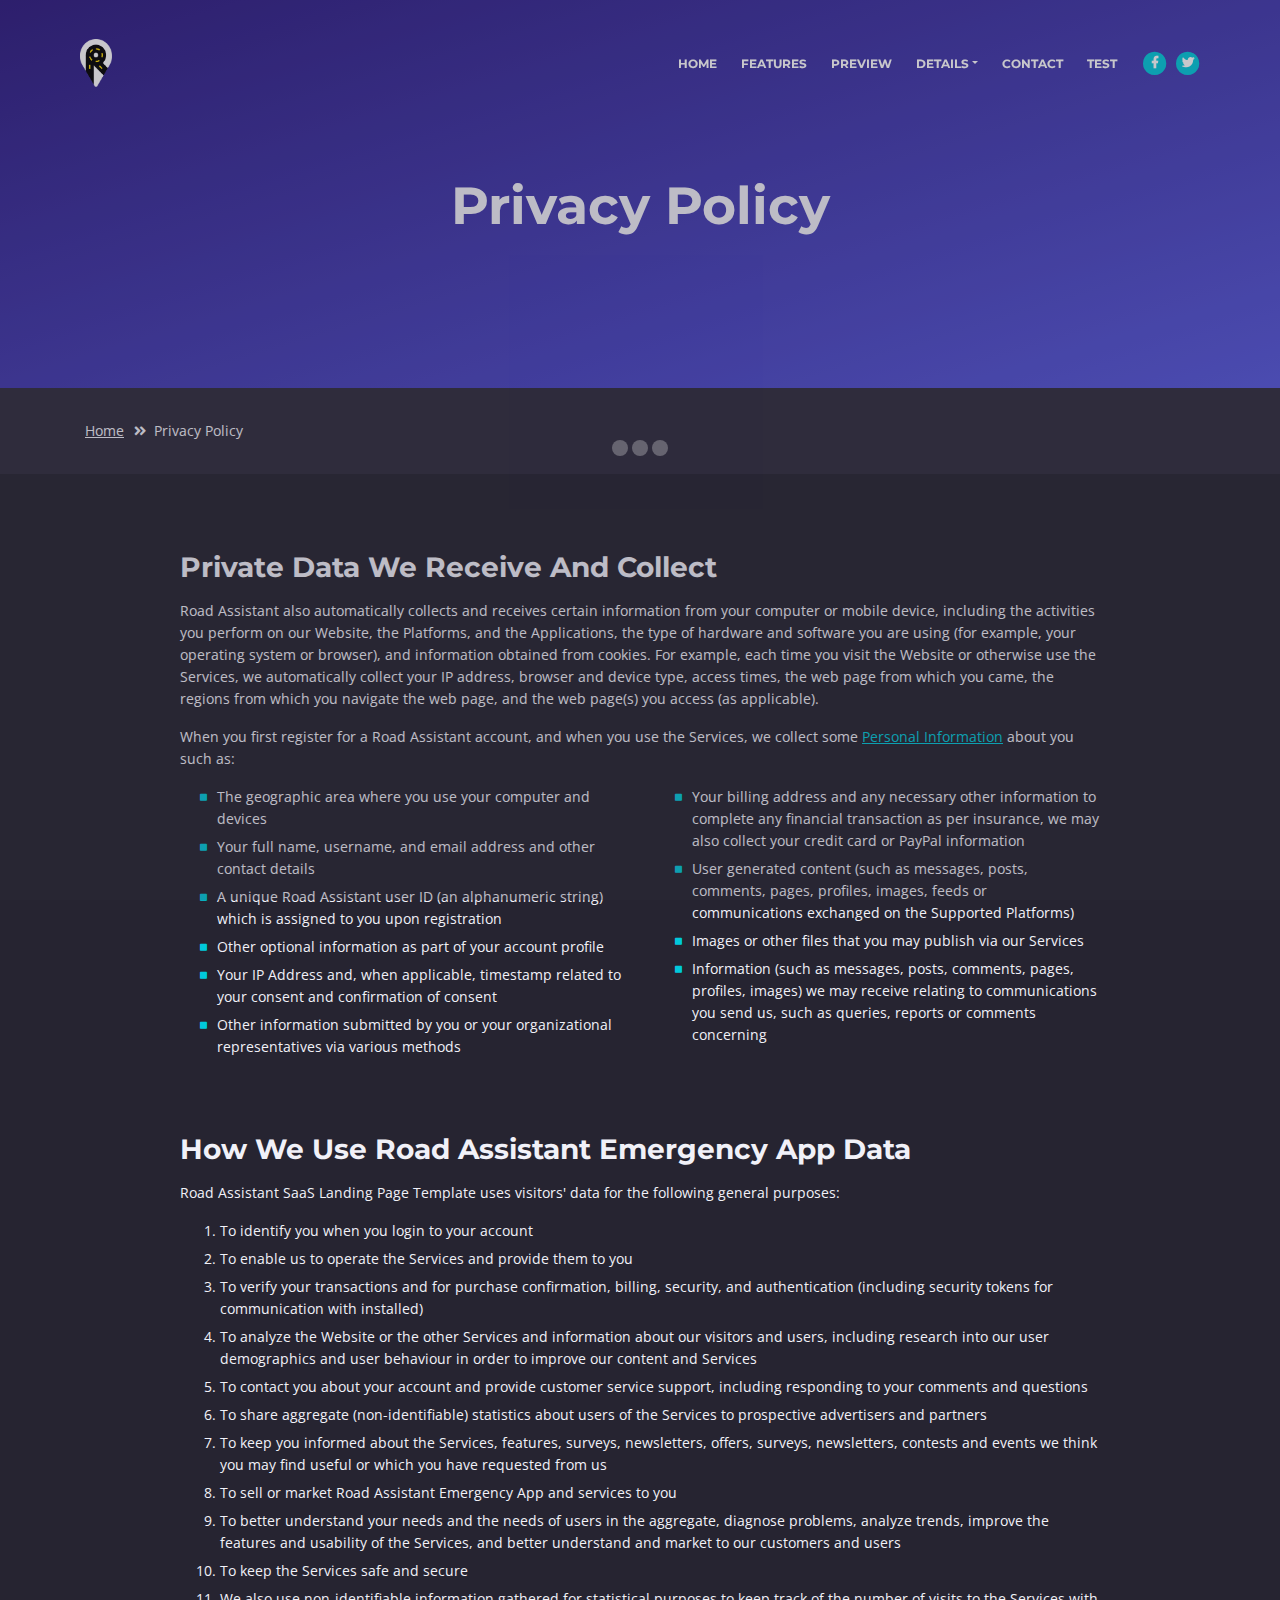
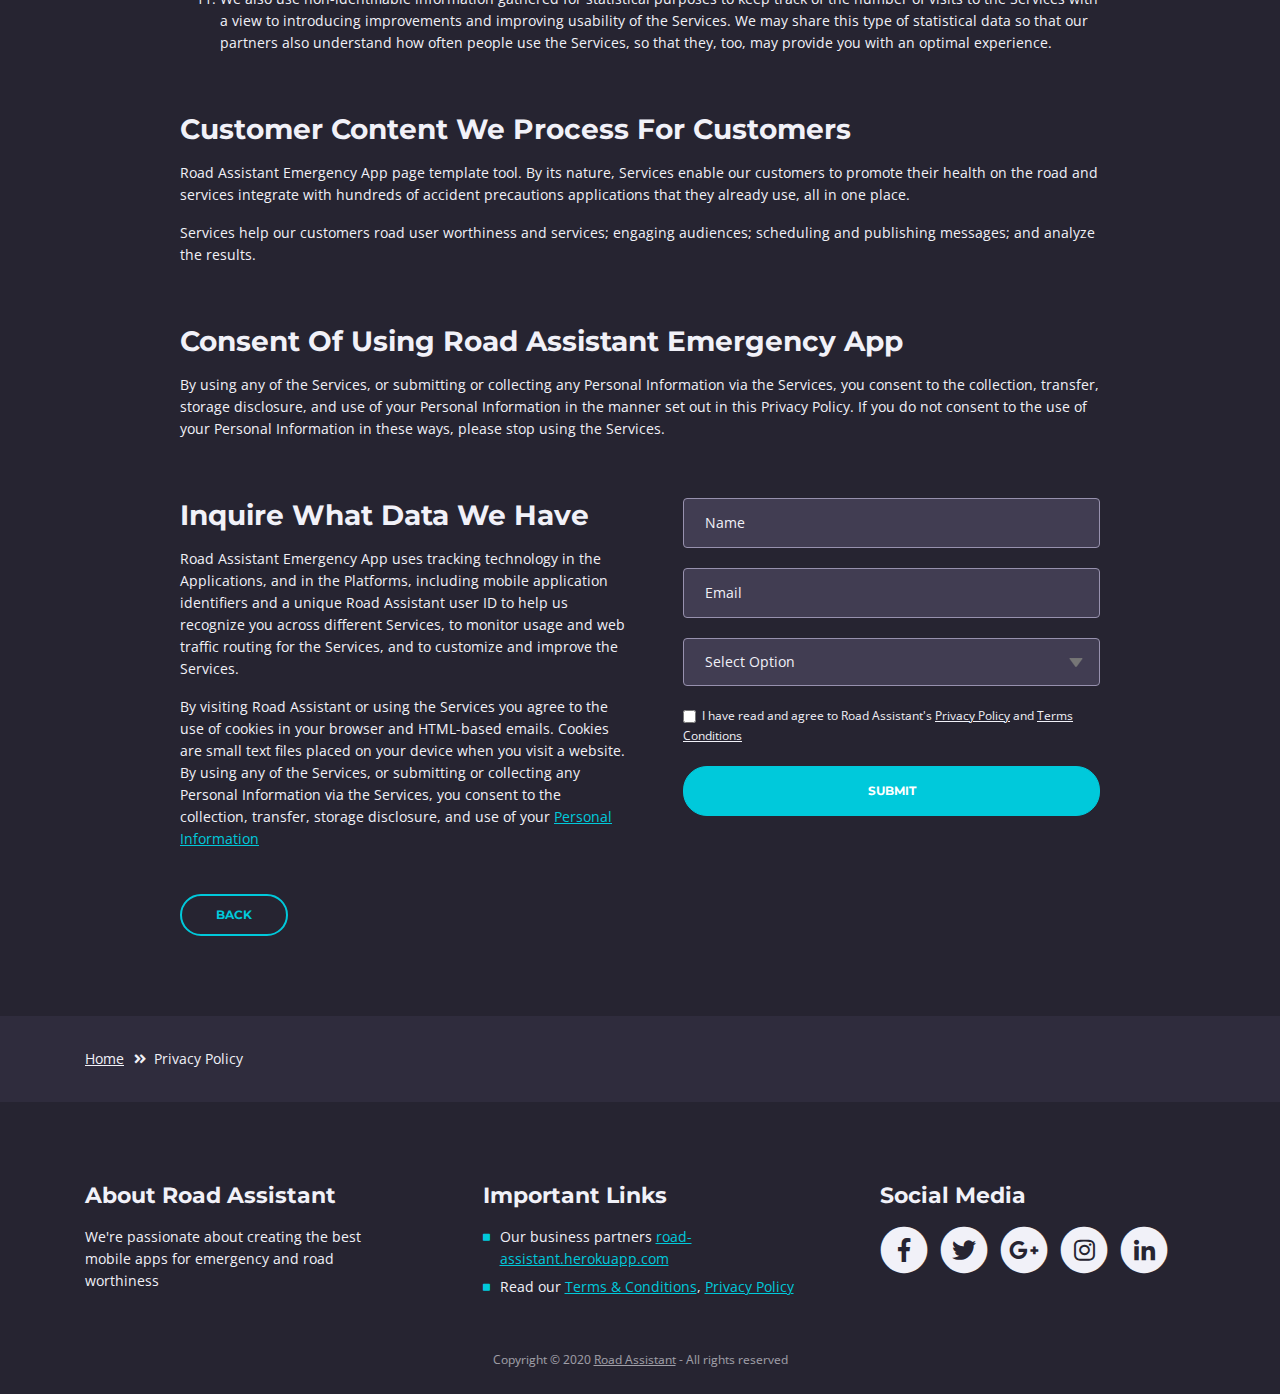
<file: privacy-policy.html>
<!DOCTYPE html>
<html lang="en">
<head>
    <meta charset="utf-8">
    <meta name="viewport" content="width=device-width, initial-scale=1, shrink-to-fit=no">
    
    <!-- SEO Meta Tags -->
    <meta name="description" content="Mobile app for emergency to help you">
    <meta name="author" content="solo">

    <!-- OG Meta Tags to improve the way the post looks when you share the page on LinkedIn, Facebook, Google+ -->
	<meta property="og:site_name" content="" /> <!-- website name -->
	<meta property="og:site" content="" /> <!-- website link -->
	<meta property="og:title" content=""/> <!-- title shown in the actual shared post -->
	<meta property="og:description" content="" /> <!-- description shown in the actual shared post -->
	<meta property="og:image" content="" /> <!-- image link, make sure it's jpg -->
	<meta property="og:url" content="" /> <!-- where do you want your post to link to -->
	<meta property="og:type" content="article" />

    <!-- Website Title -->
    <title>Privacy Policy - Road Assistant</title>
    
    <!-- Styles -->
    <link href="https://fonts.googleapis.com/css?family=Open+Sans:300,300i,400,400i,600,600i,700,700i" rel="stylesheet">
    <link href="https://fonts.googleapis.com/css?family=Montserrat:600,700" rel="stylesheet">
    <link href="css/bootstrap.css" rel="stylesheet">
    <link href="css/fontawesome-all.css" rel="stylesheet">
    <link href="css/swiper.css" rel="stylesheet">
	<link href="css/magnific-popup.css" rel="stylesheet">
    <link href="css/styles.css" rel="stylesheet">
	
	<!-- Favicon  -->
    <link rel="icon" href="images/logo.png">
</head>
<body data-spy="scroll" data-target=".fixed-top">
    
    <!-- Preloader -->
	<div class="spinner-wrapper">
        <div class="spinner">
            <div class="bounce1"></div>
            <div class="bounce2"></div>
            <div class="bounce3"></div>
        </div>
    </div>
    <!-- end of preloader -->
    

    <!-- Navigation -->
    <nav class="navbar navbar-expand-md navbar-dark navbar-custom fixed-top">
        <!-- Text Logo - Use this if you don't have a graphic logo -->
        <!-- <a class="navbar-brand logo-text page-scroll" href="index.html">Leno</a> -->

        <!-- Image Logo -->
        <a class="navbar-brand logo-image" href="index.html"><img src="images/logo2.png" alt="alternative"></a> 
        
        <!-- Mobile Menu Toggle Button -->
        <button class="navbar-toggler" type="button" data-toggle="collapse" data-target="#navbarsExampleDefault" aria-controls="navbarsExampleDefault" aria-expanded="false" aria-label="Toggle navigation">
            <span class="navbar-toggler-awesome fas fa-bars"></span>
            <span class="navbar-toggler-awesome fas fa-times"></span>
        </button>
        <!-- end of mobile menu toggle button -->

        <div class="collapse navbar-collapse" id="navbarsExampleDefault">
            <ul class="navbar-nav ml-auto">
                <li class="nav-item">
                    <a class="nav-link page-scroll" href="index.html#header">HOME <span class="sr-only">(current)</span></a>
                </li>
                <li class="nav-item">
                    <a class="nav-link page-scroll" href="index.html#features">FEATURES</a>
                </li>
                <li class="nav-item">
                    <a class="nav-link page-scroll" href="index.html#preview">PREVIEW</a>
                </li>

                <!-- Dropdown Menu -->          
                <li class="nav-item dropdown">
                    <a class="nav-link dropdown-toggle page-scroll" href="index.html#details" id="navbarDropdown" role="button" aria-haspopup="true" aria-expanded="false">DETAILS</a>
                    <div class="dropdown-menu" aria-labelledby="navbarDropdown">
                        <a class="dropdown-item" href="terms-conditions.html"><span class="item-text">TERMS CONDITIONS</span></a>
                        <div class="dropdown-items-divide-hr"></div>
                        <a class="dropdown-item" href="privacy-policy.html"><span class="item-text">PRIVACY POLICY</span></a>
                    </div>
                </li>
                <!-- end of dropdown menu -->

                <li class="nav-item">
                    <a class="nav-link page-scroll" href="index.html#contact">CONTACT</a>
                </li>
                
                <li class="nav-item">
                    <a class="nav-link page-scroll" href="test.html">TEST</a>
                </li>
            </ul>
            <span class="nav-item social-icons">
                <span class="fa-stack">
                    <a href="#your-link">
                        <i class="fas fa-circle fa-stack-2x"></i>
                        <i class="fab fa-facebook-f fa-stack-1x"></i>
                    </a>
                </span>
                <span class="fa-stack">
                    <a href="#your-link">
                        <i class="fas fa-circle fa-stack-2x"></i>
                        <i class="fab fa-twitter fa-stack-1x"></i>
                    </a>
                </span>
            </span>
        </div>
    </nav> <!-- end of navbar -->
    <!-- end of navigation -->


    <!-- Header -->
    <header id="header" class="ex-header">
        <div class="container">
            <div class="row">
                <div class="col-md-12">
                    <h1>Privacy Policy</h1>
                </div> <!-- end of col -->
            </div> <!-- end of row -->
        </div> <!-- end of container -->
    </header> <!-- end of ex-header -->
    <!-- end of header -->


    <!-- Breadcrumbs -->
    <div class="ex-basic-1">
        <div class="container">
            <div class="row">
                <div class="col-lg-12">
                    <div class="breadcrumbs">
                        <a href="index.html">Home</a><i class="fa fa-angle-double-right"></i><span>Privacy Policy</span>
                    </div> <!-- end of breadcrumbs -->
                </div> <!-- end of col -->
            </div> <!-- end of row -->
        </div> <!-- end of container -->
    </div> <!-- end of ex-basic-1 -->
    <!-- end of breadcrumbs -->


    <!-- Privacy Content -->
    <div class="ex-basic-2">
        <div class="container">
            <div class="row">
                <div class="col-lg-10 offset-lg-1">
                    <div class="text-container">
                        <h3>Private Data We Receive And Collect</h3>
                        <p>Road Assistant also automatically collects and receives certain information from your computer or mobile device, including the activities you perform on our Website, the Platforms, and the Applications, the type of hardware and software you are using (for example, your operating system or browser), and information obtained from cookies. For example, each time you visit the Website or otherwise use the Services, we automatically collect your IP address, browser and device type, access times, the web page from which you came, the regions from which you navigate the web page, and the web page(s) you access (as applicable).</p>
                        <p>When you first register for a Road Assistant account, and when you use the Services, we collect some <a class="turquoise" href="#your-link">Personal Information</a> about you such as:</p>
                        <div class="row">
                            <div class="col-md-6">
                                <ul class="list-unstyled li-space-lg indent">
                                    <li class="media">
                                        <i class="fas fa-square"></i>
                                        <div class="media-body">The geographic area where you use your computer and devices</div>
                                    </li>
                                    <li class="media">
                                        <i class="fas fa-square"></i>
                                        <div class="media-body">Your full name, username, and email address and other contact details</div>
                                    </li>
                                    <li class="media">
                                        <i class="fas fa-square"></i>
                                        <div class="media-body">A unique Road Assistant user ID (an alphanumeric string) which is assigned to you upon registration</div>
                                    </li>
                                    <li class="media">
                                        <i class="fas fa-square"></i>
                                        <div class="media-body">Other optional information as part of your account profile</div>
                                    </li>
                                    <li class="media">
                                        <i class="fas fa-square"></i>
                                        <div class="media-body">Your IP Address and, when applicable, timestamp related to your consent and confirmation of consent</div>
                                    </li>
                                    <li class="media">
                                        <i class="fas fa-square"></i>
                                        <div class="media-body">Other information submitted by you or your organizational representatives via various methods</div>
                                    </li>
                                </ul>
                            </div> <!-- end of col -->

                            <div class="col-md-6">
                                <ul class="list-unstyled li-space-lg indent">
                                    <li class="media">
                                        <i class="fas fa-square"></i>
                                        <div class="media-body">Your billing address and any necessary other information to complete any financial transaction as per insurance, we may also collect your credit card or PayPal information</div>
                                    </li>
                                    <li class="media">
                                        <i class="fas fa-square"></i>
                                        <div class="media-body">User generated content (such as messages, posts, comments, pages, profiles, images, feeds or communications exchanged on the Supported Platforms)</div>
                                    </li>
                                    <li class="media">
                                        <i class="fas fa-square"></i>
                                        <div class="media-body">Images or other files that you may publish via our Services</div>
                                    </li>
                                    <li class="media">
                                        <i class="fas fa-square"></i>
                                        <div class="media-body">Information (such as messages, posts, comments, pages, profiles, images) we may receive relating to communications you send us, such as queries, reports or comments  concerning</div>
                                    </li>
                                </ul>
                            </div> <!-- end of col -->
                        </div> <!-- end of row -->
                    </div> <!-- end of text-container-->
                    
                    <div class="text-container">
                        <h3>How We Use Road Assistant Emergency App Data</h3>
                        <p>Road Assistant SaaS Landing Page Template uses visitors' data for the following general purposes:</p>
                        <ol class="li-space-lg">
                            <li>To identify you when you login to your account</li>
                            <li>To enable us to operate the Services and provide them to you</li>
                            <li>To verify your transactions and for purchase confirmation, billing, security, and authentication (including security tokens for communication with installed)</li>
                            <li>To analyze the Website or the other Services and information about our visitors and users, including research into our user demographics and user behaviour in order to improve our content and Services</li>
                            <li>To contact you about your account and provide customer service support, including responding to your comments and questions</li>
                            <li>To share aggregate (non-identifiable) statistics about users of the Services to prospective advertisers and partners</li>
                            <li>To keep you informed about the Services, features, surveys, newsletters, offers, surveys, newsletters, contests and events we think you may find useful or which you have requested from us</li>
                            <li>To sell or market Road Assistant Emergency App and services to you</li>
                            <li>To better understand your needs and the needs of users in the aggregate, diagnose problems, analyze trends, improve the features and usability of the Services, and better understand and market to our customers and users</li>
                            <li>To keep the Services safe and secure</li>
                            <li>We also use non-identifiable information gathered for statistical purposes to keep track of the number of visits to the Services with a view to introducing improvements and improving usability of the Services. We may share this type of statistical data so that our partners also understand how often people use the Services, so that they, too, may provide you with an optimal experience.</li>
                        </ol>
                    </div> <!-- end of text-container -->

                    <div class="text-container">
                        <h3>Customer Content We Process For Customers</h3>
                        <p>Road Assistant Emergency App page template tool. By its nature, Services enable our customers to promote their health on the road and services integrate with hundreds of accident precautions applications that they already use, all in one place.</p>
                        <p>Services help our customers road user worthiness and services; engaging audiences; scheduling and publishing messages; and analyze the results.</p>
                    </div> <!-- end of text container -->

                    <div class="text-container">
                        <h3>Consent Of Using Road Assistant Emergency App</h3>
					    <p class="mb-5">By using any of the Services, or submitting or collecting any Personal Information via the Services, you consent to the collection, transfer, storage disclosure, and use of your Personal Information in the manner set out in this Privacy Policy. If you do not consent to the use of your Personal Information in these ways, please stop using the Services.</p>
                    </div> <!-- end of text-container -->
                                       
                    <div class="row">
                        <div class="col-md-6">
                            <div class="text-container last">
                                <h3>Inquire What Data We Have</h3>
                                <p>Road Assistant Emergency App uses tracking technology  in the Applications, and in the Platforms, including mobile application identifiers and a unique Road Assistant user ID to help us recognize you across different Services, to monitor usage and web traffic routing for the Services, and to customize and improve the Services.</p>
                                <p> By visiting Road Assistant or using the Services you agree to the use of cookies in your browser and HTML-based emails. Cookies are small text files placed on your device when you visit a website. By using any of the Services, or submitting or collecting any Personal Information via the Services, you consent to the collection, transfer, storage disclosure, and use of your <a class="turquoise" href="#your-link">Personal Information</a></p>
                            </div> <!-- end of text container -->
                        </div> <!-- end of col-->
                        <div class="col-md-6">

                            <!-- Privacy Form -->
                            <div class="form-container">
                                <form id="privacyForm" data-toggle="validator" data-focus="false">
                                    <div class="form-group">
                                        <input type="text" class="form-control-input" id="pname" required>
                                        <label class="label-control" for="pname">Name</label>
                                        <div class="help-block with-errors"></div>
                                    </div>
                                    <div class="form-group">
                                        <input type="email" class="form-control-input" id="pemail" required>
                                        <label class="label-control" for="pemail">Email</label>
                                        <div class="help-block with-errors"></div>
                                    </div>
                                    <div class="form-group">
                                        <select class="form-control-select" id="pselect" required>
                                            <option class="select-option" value="" disabled selected>Select Option</option>
                                            <option class="select-option" value="Delete data">Delete my data</option>
                                            <option class="select-option" value="Show me data">Show me my data</option>
                                        </select>
                                        <div class="help-block with-errors"></div>
                                    </div>
                                    <div class="form-group checkbox">
                                        <input type="checkbox" id="pterms" value="Agreed-to-Terms" required>I have read and agree to Road Assistant's <a href="privacy-policy.html">Privacy Policy</a> and <a href="terms-conditions.html">Terms Conditions</a>
                                        <div class="help-block with-errors"></div>
                                    </div>
                                    <div class="form-group">
                                        <button type="submit" class="form-control-submit-button">SUBMIT</button>
                                    </div>
                                    <div class="form-message">
                                        <div id="pmsgSubmit" class="h3 text-center hidden"></div>
                                    </div>
                                </form>
                            </div> <!-- end of form container -->
                            <!-- end of privacy form -->

                        </div> <!-- end of col--> 
                    </div> <!-- end of row -->
                    <a class="btn-outline-reg back" href="index.html">BACK</a>
                </div> <!-- end of col-->
            </div> <!-- end of row -->
        </div> <!-- end of container -->
    </div> <!-- end of ex-basic-2 -->
    <!-- end of privacy content -->


    <!-- Breadcrumbs -->
    <div class="ex-basic-1">
        <div class="container">
            <div class="row">
                <div class="col-lg-12">
                    <div class="breadcrumbs">
                        <a href="index.html">Home</a><i class="fa fa-angle-double-right"></i><span>Privacy Policy</span>
                    </div> <!-- end of breadcrumbs -->
                </div> <!-- end of col -->
            </div> <!-- end of row -->
        </div> <!-- end of container -->
    </div> <!-- end of ex-basic-1 -->
    <!-- end of breadcrumbs -->

    
    <!-- Footer -->
    <div class="footer">
        <div class="container">
            <div class="row">
                <div class="col-md-4">
                    <div class="footer-col">
                        <h4>About Road Assistant</h4>
                        <p>We're passionate about creating the best mobile apps for emergency and road worthiness</p>
                    </div>
                </div> <!-- end of col -->
                <div class="col-md-4">
                    <div class="footer-col middle">
                        <h4>Important Links</h4>
                        <ul class="list-unstyled li-space-lg">
                            <li class="media">
                                <i class="fas fa-square"></i>
                                <div class="media-body">Our business partners <a class="turquoise" href="#your-link">road-assistant.herokuapp.com</a></div>
                            </li>
                            <li class="media">
                                <i class="fas fa-square"></i>
                                <div class="media-body">Read our <a class="turquoise" href="terms-conditions.html">Terms & Conditions</a>, <a class="turquoise" href="privacy-policy.html">Privacy Policy</a></div>
                            </li>
                        </ul>
                    </div>
                </div> <!-- end of col -->
                <div class="col-md-4">
                    <div class="footer-col last">
                        <h4>Social Media</h4>
                        <span class="fa-stack">
                            <a href="#your-link">
                                <i class="fas fa-circle fa-stack-2x"></i>
                                <i class="fab fa-facebook-f fa-stack-1x"></i>
                            </a>
                        </span>
                        <span class="fa-stack">
                            <a href="#your-link">
                                <i class="fas fa-circle fa-stack-2x"></i>
                                <i class="fab fa-twitter fa-stack-1x"></i>
                            </a>
                        </span>
                        <span class="fa-stack">
                            <a href="#your-link">
                                <i class="fas fa-circle fa-stack-2x"></i>
                                <i class="fab fa-google-plus-g fa-stack-1x"></i>
                            </a>
                        </span>
                        <span class="fa-stack">
                            <a href="#your-link">
                                <i class="fas fa-circle fa-stack-2x"></i>
                                <i class="fab fa-instagram fa-stack-1x"></i>
                            </a>
                        </span>
                        <span class="fa-stack">
                            <a href="#your-link">
                                <i class="fas fa-circle fa-stack-2x"></i>
                                <i class="fab fa-linkedin-in fa-stack-1x"></i>
                            </a>
                        </span>
                    </div> 
                </div> <!-- end of col -->
            </div> <!-- end of row -->
        </div> <!-- end of container -->
    </div> <!-- end of footer -->  
    <!-- end of footer -->


    <!-- Copyright -->
    <div class="copyright">
        <div class="container">
            <div class="row">
                <div class="col-lg-12">
                    <p class="p-small">Copyright © 2020 <a href="https://inovatik.com">Road Assistant</a> - All rights reserved</p>
                </div> <!-- end of col -->
            </div> <!-- enf of row -->
        </div> <!-- end of container -->
    </div> <!-- end of copyright --> 
    <!-- end of copyright -->

	
    <!-- Scripts -->
    <script src="js/jquery.min.js"></script> <!-- jQuery for Bootstrap's JavaScript plugins -->
    <script src="js/popper.min.js"></script> <!-- Popper tooltip library for Bootstrap -->
    <script src="js/bootstrap.min.js"></script> <!-- Bootstrap framework -->
    <script src="js/jquery.easing.min.js"></script> <!-- jQuery Easing for smooth scrolling between anchors -->
    <script src="js/swiper.min.js"></script> <!-- Swiper for image and text sliders -->
    <script src="js/jquery.magnific-popup.js"></script> <!-- Magnific Popup for lightboxes -->
    <script src="js/morphext.min.js"></script> <!-- Morphtext rotating text in the header -->
    <script src="js/validator.min.js"></script> <!-- Validator.js - Bootstrap plugin that validates forms -->
    <script src="js/scripts.js"></script> <!-- Custom scripts -->
    
</body>
</html>
</file>
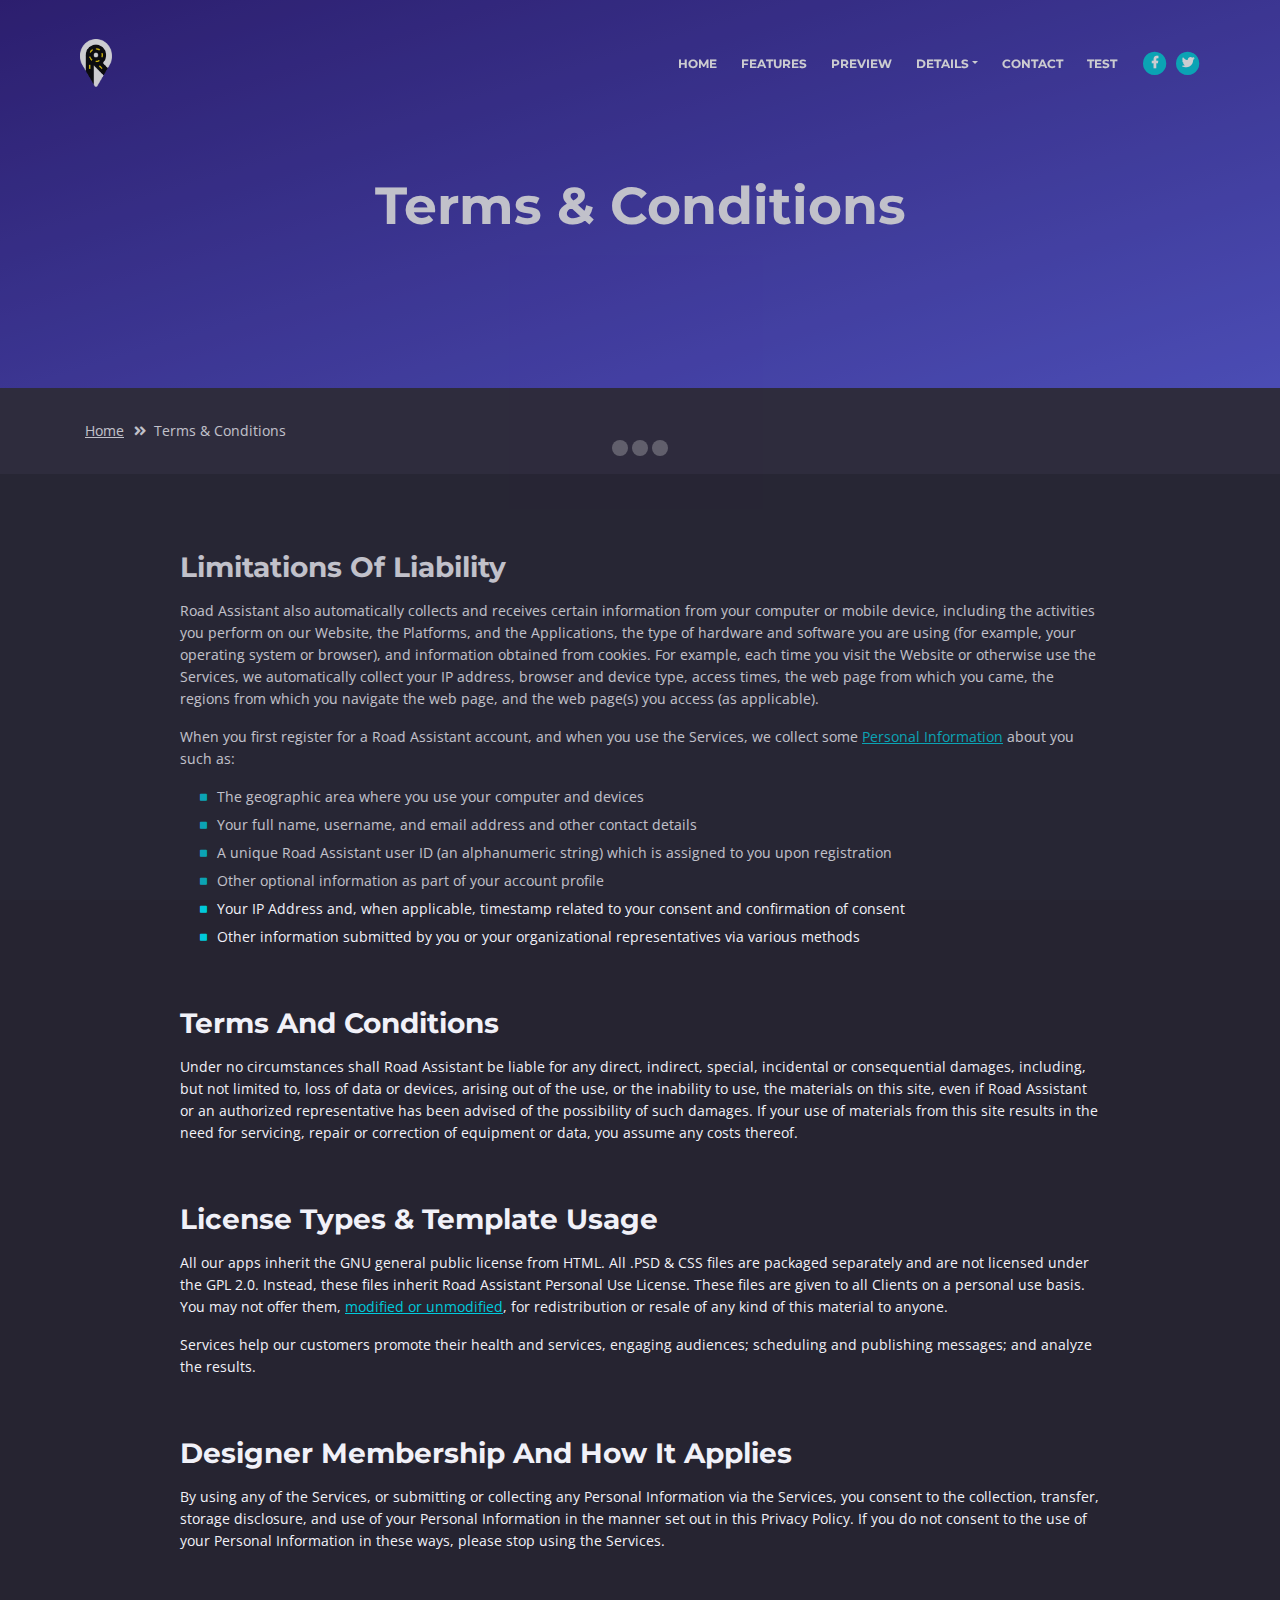
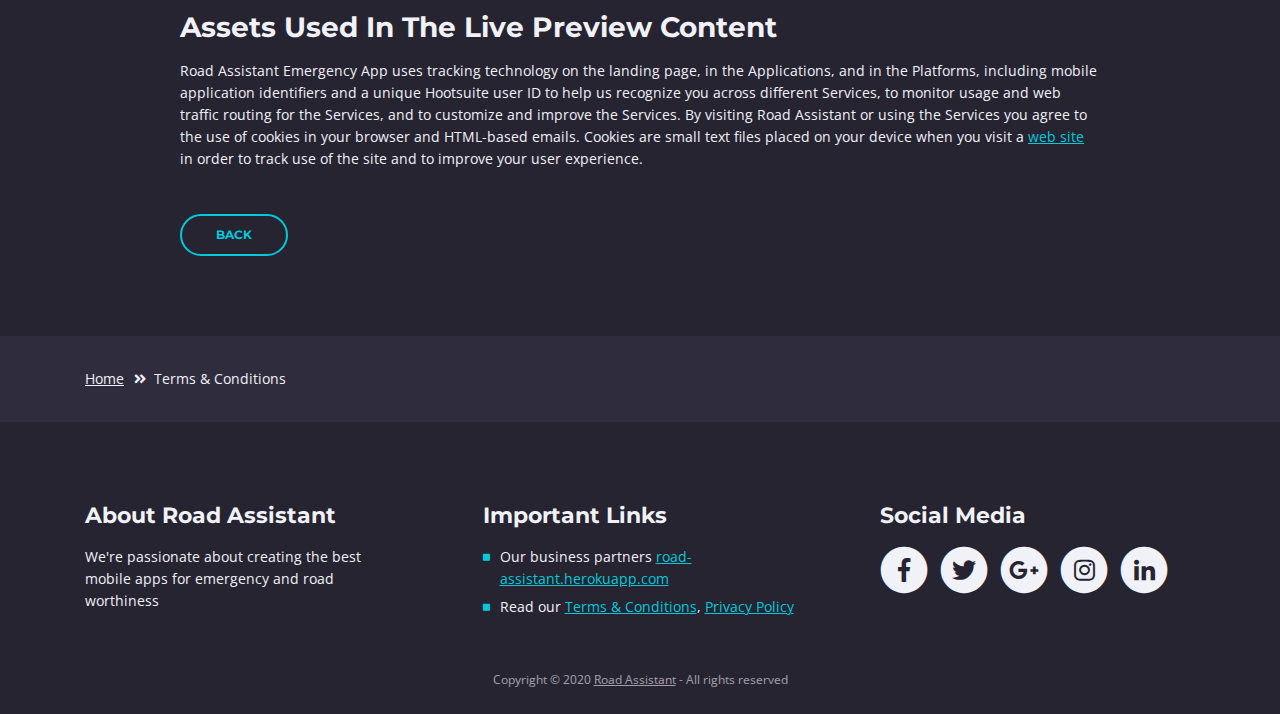
<file: terms-conditions.html>
<!DOCTYPE html>
<html lang="en">
<head>
    <meta charset="utf-8">
    <meta name="viewport" content="width=device-width, initial-scale=1, shrink-to-fit=no">
    
    <!-- SEO Meta Tags -->
    <meta name="description" content="Mobile app for emergency to help you">
    <meta name="author" content="solo">

    <!-- OG Meta Tags to improve the way the post looks when you share the page on LinkedIn, Facebook, Google+ -->
	<meta property="og:site_name" content="" /> <!-- website name -->
	<meta property="og:site" content="" /> <!-- website link -->
	<meta property="og:title" content=""/> <!-- title shown in the actual shared post -->
	<meta property="og:description" content="" /> <!-- description shown in the actual shared post -->
	<meta property="og:image" content="" /> <!-- image link, make sure it's jpg -->
	<meta property="og:url" content="" /> <!-- where do you want your post to link to -->
	<meta property="og:type" content="article" />

    <!-- Website Title -->
    <title>Terms Conditions - Road Assistant</title>
    
    <!-- Styles -->
    <link href="https://fonts.googleapis.com/css?family=Open+Sans:300,300i,400,400i,600,600i,700,700i" rel="stylesheet">
    <link href="https://fonts.googleapis.com/css?family=Montserrat:600,700" rel="stylesheet">
    <link href="css/bootstrap.css" rel="stylesheet">
    <link href="css/fontawesome-all.css" rel="stylesheet">
    <link href="css/swiper.css" rel="stylesheet">
	<link href="css/magnific-popup.css" rel="stylesheet">
    <link href="css/styles.css" rel="stylesheet">
	
	<!-- Favicon  -->
    <link rel="icon" href="images/logo.png">
</head>
<body data-spy="scroll" data-target=".fixed-top">
    
    <!-- Preloader -->
	<div class="spinner-wrapper">
        <div class="spinner">
            <div class="bounce1"></div>
            <div class="bounce2"></div>
            <div class="bounce3"></div>
        </div>
    </div>
    <!-- end of preloader -->
    

    <!-- Navigation -->
    <nav class="navbar navbar-expand-md navbar-dark navbar-custom fixed-top">
        <!-- Text Logo - Use this if you don't have a graphic logo -->
        <!-- <a class="navbar-brand logo-text page-scroll" href="index.html">Leno</a> -->

        <!-- Image Logo -->
        <a class="navbar-brand logo-image" href="index.html"><img src="images/logo2.png" alt="alternative"></a> 
        
        <!-- Mobile Menu Toggle Button -->
        <button class="navbar-toggler" type="button" data-toggle="collapse" data-target="#navbarsExampleDefault" aria-controls="navbarsExampleDefault" aria-expanded="false" aria-label="Toggle navigation">
            <span class="navbar-toggler-awesome fas fa-bars"></span>
            <span class="navbar-toggler-awesome fas fa-times"></span>
        </button>
        <!-- end of mobile menu toggle button -->

        <div class="collapse navbar-collapse" id="navbarsExampleDefault">
            <ul class="navbar-nav ml-auto">
                <li class="nav-item">
                    <a class="nav-link page-scroll" href="index.html#header">HOME <span class="sr-only">(current)</span></a>
                </li>
                <li class="nav-item">
                    <a class="nav-link page-scroll" href="index.html#features">FEATURES</a>
                </li>
                <li class="nav-item">
                    <a class="nav-link page-scroll" href="index.html#preview">PREVIEW</a>
                </li>

                <!-- Dropdown Menu -->          
                <li class="nav-item dropdown">
                    <a class="nav-link dropdown-toggle page-scroll" href="index.html#details" id="navbarDropdown" role="button" aria-haspopup="true" aria-expanded="false">DETAILS</a>
                    <div class="dropdown-menu" aria-labelledby="navbarDropdown">
                        <a class="dropdown-item" href="terms-conditions.html"><span class="item-text">TERMS CONDITIONS</span></a>
                        <div class="dropdown-items-divide-hr"></div>
                        <a class="dropdown-item" href="privacy-policy.html"><span class="item-text">PRIVACY POLICY</span></a>
                    </div>
                </li>
                <!-- end of dropdown menu -->

                <li class="nav-item">
                    <a class="nav-link page-scroll" href="index.html#contact">CONTACT</a>
                </li>
                
                <li class="nav-item">
                    <a class="nav-link page-scroll" href="test.html">TEST</a>
                </li>
            </ul>
            <span class="nav-item social-icons">
                <span class="fa-stack">
                    <a href="#your-link">
                        <i class="fas fa-circle fa-stack-2x"></i>
                        <i class="fab fa-facebook-f fa-stack-1x"></i>
                    </a>
                </span>
                <span class="fa-stack">
                    <a href="#your-link">
                        <i class="fas fa-circle fa-stack-2x"></i>
                        <i class="fab fa-twitter fa-stack-1x"></i>
                    </a>
                </span>
            </span>
        </div>
    </nav> <!-- end of navbar -->
    <!-- end of navigation -->


    <!-- Header -->
    <header id="header" class="ex-header">
        <div class="container">
            <div class="row">
                <div class="col-lg-12">
                    <h1>Terms & Conditions</h1>
                </div> <!-- end of col -->
            </div> <!-- end of row -->
        </div> <!-- end of container -->
    </header> <!-- end of ex-header -->
    <!-- end of header -->


    <!-- Breadcrumbs -->
    <div class="ex-basic-1">
        <div class="container">
            <div class="row">
                <div class="col-lg-12">
                    <div class="breadcrumbs">
                        <a href="index.html">Home</a><i class="fa fa-angle-double-right"></i><span>Terms & Conditions</span>
                    </div> <!-- end of breadcrumbs -->
                </div> <!-- end of col -->
            </div> <!-- end of row -->
        </div> <!-- end of container -->
    </div> <!-- end of ex-basic-1 -->
    <!-- end of breadcrumbs -->


    <!-- Terms Content -->
    <div class="ex-basic-2">
        <div class="container">
            <div class="row">
                <div class="col-lg-10 offset-lg-1">
                    <div class="text-container">
                        <h3>Limitations Of Liability</h3>
                        <p>Road Assistant also automatically collects and receives certain information from your computer or mobile device, including the activities you perform on our Website, the Platforms, and the Applications, the type of hardware and software you are using (for example, your operating system or browser), and information obtained from cookies. For example, each time you visit the Website or otherwise use the Services, we automatically collect your IP address, browser and device type, access times, the web page from which you came, the regions from which you navigate the web page, and the web page(s) you access (as applicable).</p>
                        <p>When you first register for a Road Assistant account, and when you use the Services, we collect some <a class="turquoise" href="#your-link">Personal Information</a> about you such as:</p>
                        <ul class="list-unstyled li-space-lg indent">
                            <li class="media">
                                <i class="fas fa-square"></i>
                                <div class="media-body">The geographic area where you use your computer and devices</div>
                            </li>
                            <li class="media">
                                <i class="fas fa-square"></i>
                                <div class="media-body">Your full name, username, and email address and other contact details</div>
                            </li>
                            <li class="media">
                                <i class="fas fa-square"></i>
                                <div class="media-body">A unique Road Assistant user ID (an alphanumeric string) which is assigned to you upon registration</div>
                            </li>
                            <li class="media">
                                <i class="fas fa-square"></i>
                                <div class="media-body">Other optional information as part of your account profile</div>
                            </li>
                            <li class="media">
                                <i class="fas fa-square"></i>
                                <div class="media-body">Your IP Address and, when applicable, timestamp related to your consent and confirmation of consent</div>
                            </li>
                            <li class="media">
                                <i class="fas fa-square"></i>
                                <div class="media-body">Other information submitted by you or your organizational representatives via various methods</div>
                            </li>
                        </ul>
                    </div> <!-- end of text-container -->
                    
                    <div class="text-container">
                        <h3>Terms And Conditions</h3>
                        <p>Under no circumstances shall Road Assistant be liable for any direct, indirect, special, incidental or consequential damages, including, but not limited to, loss of data or devices, arising out of the use, or the inability to use, the materials on this site, even if Road Assistant or an authorized representative has been advised of the possibility of such damages. If your use of materials from this site results in the need for servicing, repair or correction of equipment or data, you assume any costs thereof.</p>
                    </div> <!-- end of text-container -->

                    <div class="text-container">
                        <h3>License Types & Template Usage</h3>
                        <p>All our apps inherit the GNU general public license from HTML. All .PSD & CSS files are packaged separately and are not licensed under the GPL 2.0. Instead, these files inherit Road Assistant Personal Use License. These files are given to all Clients on a personal use basis. You may not offer them, <a class="turquoise" href="#your-link">modified or unmodified</a>, for redistribution or resale of any kind of this material to anyone.</p>
                        <p>Services help our customers promote their health and services, engaging audiences; scheduling and publishing messages; and analyze the results.</p>
                    </div> <!-- end of text-container -->

                    <div class="text-container">
                        <h3>Designer Membership And How It Applies</h3>
                        <p>By using any of the Services, or submitting or collecting any Personal Information via the Services, you consent to the collection, transfer, storage disclosure, and use of your Personal Information in the manner set out in this Privacy Policy. If you do not consent to the use of your Personal Information in these ways, please stop using the Services.</p>
                    </div> <!-- end of text-container -->
                    
                    <div class="text-container last">
                        <h3>Assets Used In The Live Preview Content</h3>
                        <p>Road Assistant Emergency App uses tracking technology on the landing page, in the Applications, and in the Platforms, including mobile application identifiers and a unique Hootsuite user ID to help us recognize you across different Services, to monitor usage and web traffic routing for the Services, and to customize and improve the Services. By visiting Road Assistant or using the Services you agree to the use of cookies in your browser and HTML-based emails. Cookies are small text files placed on your device when you visit a <a class="turquoise" href="#your-link">web site</a> in order to track use of the site and to improve your user experience.</p>
                        <a class="btn-outline-reg" href="index.html">BACK</a>
                    </div> <!-- end of text-container -->
                </div>
            </div> <!-- end of row -->
        </div> <!-- end of container -->
    </div> <!-- end of ex-basic -->
    <!-- end of terms content -->

    
    <!-- Breadcrumbs -->
    <div class="ex-basic-1">
        <div class="container">
            <div class="row">
                <div class="col-lg-12">
                    <div class="breadcrumbs">
                        <a href="index.html">Home</a><i class="fa fa-angle-double-right"></i><span>Terms & Conditions</span>
                    </div> <!-- end of breadcrumbs -->
                </div> <!-- end of col -->
            </div> <!-- end of row -->
        </div> <!-- end of container -->
    </div> <!-- end of ex-basic-1 -->
    <!-- end of breadcrumbs -->


    <!-- Footer -->
    <div class="footer">
        <div class="container">
            <div class="row">
                <div class="col-md-4">
                    <div class="footer-col">
                        <h4>About Road Assistant</h4>
                        <p>We're passionate about creating the best mobile apps for emergency and road worthiness</p>
                    </div>
                </div> <!-- end of col -->
                <div class="col-md-4">
                    <div class="footer-col middle">
                        <h4>Important Links</h4>
                        <ul class="list-unstyled li-space-lg">
                            <li class="media">
                                <i class="fas fa-square"></i>
                                <div class="media-body">Our business partners <a class="turquoise" href="#your-link">road-assistant.herokuapp.com</a></div>
                            </li>
                            <li class="media">
                                <i class="fas fa-square"></i>
                                <div class="media-body">Read our <a class="turquoise" href="terms-conditions.html">Terms & Conditions</a>, <a class="turquoise" href="privacy-policy.html">Privacy Policy</a></div>
                            </li>
                        </ul>
                    </div>
                </div> <!-- end of col -->
                <div class="col-md-4">
                    <div class="footer-col last">
                        <h4>Social Media</h4>
                        <span class="fa-stack">
                            <a href="#your-link">
                                <i class="fas fa-circle fa-stack-2x"></i>
                                <i class="fab fa-facebook-f fa-stack-1x"></i>
                            </a>
                        </span>
                        <span class="fa-stack">
                            <a href="#your-link">
                                <i class="fas fa-circle fa-stack-2x"></i>
                                <i class="fab fa-twitter fa-stack-1x"></i>
                            </a>
                        </span>
                        <span class="fa-stack">
                            <a href="#your-link">
                                <i class="fas fa-circle fa-stack-2x"></i>
                                <i class="fab fa-google-plus-g fa-stack-1x"></i>
                            </a>
                        </span>
                        <span class="fa-stack">
                            <a href="#your-link">
                                <i class="fas fa-circle fa-stack-2x"></i>
                                <i class="fab fa-instagram fa-stack-1x"></i>
                            </a>
                        </span>
                        <span class="fa-stack">
                            <a href="#your-link">
                                <i class="fas fa-circle fa-stack-2x"></i>
                                <i class="fab fa-linkedin-in fa-stack-1x"></i>
                            </a>
                        </span>
                    </div> 
                </div> <!-- end of col -->
            </div> <!-- end of row -->
        </div> <!-- end of container -->
    </div> <!-- end of footer -->  
    <!-- end of footer -->


    <!-- Copyright -->
    <div class="copyright">
        <div class="container">
            <div class="row">
                <div class="col-lg-12">
                    <p class="p-small">Copyright © 2020 <a href="https://inovatik.com">Road Assistant</a> - All rights reserved</p>
                </div> <!-- end of col -->
            </div> <!-- enf of row -->
        </div> <!-- end of container -->
    </div> <!-- end of copyright --> 
    <!-- end of copyright -->

	
    <!-- Scripts -->
    <script src="js/jquery.min.js"></script> <!-- jQuery for Bootstrap's JavaScript plugins -->
    <script src="js/popper.min.js"></script> <!-- Popper tooltip library for Bootstrap -->
    <script src="js/bootstrap.min.js"></script> <!-- Bootstrap framework -->
    <script src="js/jquery.easing.min.js"></script> <!-- jQuery Easing for smooth scrolling between anchors -->
    <script src="js/swiper.min.js"></script> <!-- Swiper for image and text sliders -->
    <script src="js/jquery.magnific-popup.js"></script> <!-- Magnific Popup for lightboxes -->
    <script src="js/morphext.min.js"></script> <!-- Morphtext rotating text in the header -->
    <script src="js/validator.min.js"></script> <!-- Validator.js - Bootstrap plugin that validates forms -->
    <script src="js/scripts.js"></script> <!-- Custom scripts -->
</body>
</html>
</file>
<file: css/styles.css>
/* Template: Leno - Mobile App HTML Landing Page Template
   Author: Inovatik
   Created: Mar 2019
   Description: Master CSS file
*/

/*****************************************
Table Of Contents:

01. General Styles
02. Preloader
03. Navigation
04. Header
05. Features
06. Video
07. Details 1
08. Details 2
09. Details Lightboxes
10. Screenshots
11. Download
12. Statistics
13. Contact
14. Footer
15. Copyright
16. Back To Top Button
17. Extra Pages
18. Media Queries
******************************************/

/*****************************************
Colors:

- Text, navbar links - white #f1f1f8
- Buttons, bullets, icons - turquoise #00c9db
- Navbar - navy #4633af
- Backgrounds - dark denim #262431
- Backgrounds - denim #2f2c3d
******************************************/


/******************************/
/*     01. General Styles     */
/******************************/
body,
html {
    width: 100%;
	height: 100%;
}

body, p {
	color: #f1f1f8; 
	font: 400 0.875rem/1.375rem "Open Sans", sans-serif;
}

.p-large {
	color: #f1f1f8;
	font: 400 1rem/1.5rem "Open Sans", sans-serif;
}

.p-small {
	color: #f1f1f8;
	font: 400 0.75rem/1.25rem "Open Sans", sans-serif;
}

.p-heading {
	margin-bottom: 3.75rem;
	text-align: center;
}

.li-space-lg li {
	margin-bottom: 0.375rem;
}

.indent {
	padding-left: 1.25rem;
}

h1 {
	color: #f1f1f8;
	font: 700 2.5rem/2.875rem "Montserrat", sans-serif;
}

h2 {
	color: #f1f1f8;
	font: 700 2.25rem/2.75rem "Montserrat", sans-serif;
}

h3 {
	color: #f1f1f8;
	font: 700 1.75rem/2.125rem "Montserrat", sans-serif;
}

h4 {
	color: #f1f1f8;
	font: 700 1.375rem/1.75rem "Montserrat", sans-serif;
}

h5 {
	color: #f1f1f8;
	font: 700 1.125rem/1.625rem "Montserrat", sans-serif;
}

h6 {
	color: #f1f1f8;
	font: 700 1rem/1.5rem "Montserrat", sans-serif;
}

a {
	color: #f1f1f8;
	text-decoration: underline;
}

a:hover {
	color: #f1f1f8;
	text-decoration: underline;
}

a.turquoise {
	color: #00c9db;
}

a.white {
	color: #fff;
}

.testimonial-text {
	font: italic 400 1rem/1.5rem "Open Sans", sans-serif;
}

.testimonial-author {
	font: 700 1rem/1.5rem "Montserrat", sans-serif;
}

.btn-solid-reg {
	display: inline-block;
	padding: 1.1875rem 2.125rem 1.1875rem 2.125rem;
	border: 0.125rem solid #00c9db;
	border-radius: 2rem;
	background-color: #00c9db;
	color: #fff;
	font: 700 0.75rem/0 "Montserrat", sans-serif;
	text-decoration: none;
	transition: all 0.2s ease;
}

.btn-solid-reg:hover {
	background-color: transparent;
	color: #00c9db;
	text-decoration: none;
}

.btn-solid-lg {
	display: inline-block;
	padding: 1.375rem 2.625rem 1.375rem 2.625rem;
	border: 0.125rem solid #00c9db;
	border-radius: 2rem;
	background-color: #00c9db;
	color: #fff;
	font: 700 0.75rem/0 "Montserrat", sans-serif;
	text-decoration: none;
	transition: all 0.2s ease;
}

.btn-solid-lg:hover {
	background-color: transparent;
	color: #00c9db;
	text-decoration: none;
}

.btn-solid-lg .fab {
	margin-right: 0.5rem;
	font-size: 1.25rem;
	line-height: 0;
	vertical-align: top;
}

.btn-solid-lg .fab.fa-google-play {
	font-size: 1rem;
}

.btn-outline-reg {
	display: inline-block;
	padding: 1.1875rem 2.125rem 1.1875rem 2.125rem;
	border: 0.125rem solid #00c9db;
	border-radius: 2rem;
	background-color: transparent;
	color: #00c9db;
	font: 700 0.75rem/0 "Montserrat", sans-serif;
	text-decoration: none;
	transition: all 0.2s ease;
}

.btn-outline-reg:hover {
	background-color: #00c9db;
	color: #fff;
	text-decoration: none;
}

.btn-outline-lg {
	display: inline-block;
	padding: 1.375rem 2.625rem 1.375rem 2.625rem;
	border: 0.125rem solid #00c9db;
	border-radius: 2rem;
	background-color: transparent;
	color: #00c9db;
	font: 700 0.75rem/0 "Montserrat", sans-serif;
	text-decoration: none;
	transition: all 0.2s ease;
}

.btn-outline-lg:hover {
	background-color: #00c9db;
	color: #fff;
	text-decoration: none;
}

.btn-outline-sm {
	display: inline-block;
	padding: 1rem 1.625rem 0.875rem 1.625rem;
	border: 0.125rem solid #00c9db;
	border-radius: 2rem;
	background-color: transparent;
	color: #00c9db;
	font: 700 0.625rem/0 "Montserrat", sans-serif;
	text-decoration: none;
	transition: all 0.2s ease;
}

.btn-outline-sm:hover {
	background-color: #00c9db;
	color: #fff;
	text-decoration: none;
}

.form-group {
	position: relative;
	margin-bottom: 1.25rem;
}

.form-group.has-error.has-danger {
	margin-bottom: 0.625rem;
}

.form-group.has-error.has-danger .help-block.with-errors ul {
	margin-top: 0.375rem;
}

.label-control {
	position: absolute;
	top: 0.87rem;
	left: 1.375rem;
	color: #f1f1f8;
	opacity: 1;
	font: 400 0.875rem/1.375rem "Open Sans", sans-serif;
	cursor: text;
	transition: all 0.2s ease;
}

/* IE10+ hack to solve lower label text position compared to the rest of the browsers */
@media screen and (-ms-high-contrast: active), screen and (-ms-high-contrast: none) {  
	.label-control {
		top: 0.9375rem;
	}
}

.form-control-input:focus + .label-control,
.form-control-input.notEmpty + .label-control,
.form-control-textarea:focus + .label-control,
.form-control-textarea.notEmpty + .label-control {
	top: 0.125rem;
	opacity: 1;
	font-size: 0.75rem;
	font-weight: 700;
}

.form-control-input,
.form-control-select {
	display: block; /* needed for proper display of the label in Firefox, IE, Edge */
	width: 100%;
	padding-top: 1.0625rem;
	padding-bottom: 0.0625rem;
	padding-left: 1.3125rem;
	border: 1px solid #9791ae;
	border-radius: 0.25rem;
	background-color: #413d52;
	color: #f1f1f8;
	font: 400 0.875rem/1.875rem "Open Sans", sans-serif;
	transition: all 0.2s ease;
	-webkit-appearance: none; /* removes inner shadow on form inputs on ios safari */
}

.form-control-select {
	padding-top: 0.5rem;
	padding-bottom: 0.5rem;
	height: 3rem;
}

/* IE10+ hack to solve lower label text position compared to the rest of the browsers */
@media screen and (-ms-high-contrast: active), screen and (-ms-high-contrast: none) {  
	.form-control-input {
		padding-top: 1.25rem;
		padding-bottom: 0.75rem;
		line-height: 1.75rem;
	}

	.form-control-select {
		padding-top: 0.875rem;
		padding-bottom: 0.75rem;
		height: 3.125rem;
		line-height: 2.125rem;
	}
}

select {
    /* you should keep these first rules in place to maintain cross-browser behavior */
    -webkit-appearance: none;
	-moz-appearance: none;
	-ms-appearance: none;
    -o-appearance: none;
    appearance: none;
    background-image: url('../images/down-arrow.png');
    background-position: 96% 50%;
    background-repeat: no-repeat;
    outline: none;
}

select::-ms-expand {
    display: none; /* removes the ugly default down arrow on select form field in IE11 */
}

.form-control-textarea {
	display: block; /* used to eliminate a bottom gap difference between Chrome and IE/FF */
	width: 100%;
	height: 8rem; /* used instead of html rows to normalize height between Chrome and IE/FF */
	padding-top: 1.25rem;
	padding-left: 1.3125rem;
	border: 1px solid #9791ae;
	border-radius: 0.25rem;
	background-color: #413d52;
	color: #f1f1f8;
	font: 400 0.875rem/1.75rem "Open Sans", sans-serif;
	transition: all 0.2s ease;
}

.form-control-input:focus,
.form-control-select:focus,
.form-control-textarea:focus {
	border: 1px solid #f1f1f8;
	outline: none; /* Removes blue border on focus */
}

.form-control-input:hover,
.form-control-select:hover,
.form-control-textarea:hover {
	border: 1px solid #f1f1f8;
}

.checkbox {
	font: 400 0.75rem/1.25rem "Open Sans", sans-serif;
}

input[type='checkbox'] {
	vertical-align: -15%;
	margin-right: 0.375rem;
}

/* IE10+ hack to raise checkbox field position compared to the rest of the browsers */
@media screen and (-ms-high-contrast: active), screen and (-ms-high-contrast: none) {  
	input[type='checkbox'] {
		vertical-align: -9%;
	}
}

.form-control-submit-button {
	display: inline-block;
	width: 100%;
	height: 3.125rem;
	border: 1px solid #00c9db;
	border-radius: 1.5rem;
	background-color: #00c9db;
	color: #fff;
	font: 700 0.75rem/1.75rem "Montserrat", sans-serif;
	cursor: pointer;
	transition: all 0.2s ease;
}

.form-control-submit-button:hover {
	background-color: transparent;
	color: #00c9db;
}

/* Form Success And Error Message Formatting */
#cmsgSubmit.h3.text-center.tada.animated,
#pmsgSubmit.h3.text-center.tada.animated,
#cmsgSubmit.h3.text-center,
#pmsgSubmit.h3.text-center {
	display: block;
	margin-bottom: 0;
	color: #f1f1f8;
	font: 400 1.125rem/1rem "Open Sans", sans-serif;
}

.help-block.with-errors .list-unstyled {
	color: #f1f1f8;
	font-size: 0.75rem;
	line-height: 1.125rem;
	text-align: left;
}

.help-block.with-errors ul {
	margin-bottom: 0;
}
/* end of form success and error message formatting */

/* Form Success And Error Message Animation - Animate.css */
@-webkit-keyframes tada {
	from {
		-webkit-transform: scale3d(1, 1, 1);
		-ms-transform: scale3d(1, 1, 1);
		transform: scale3d(1, 1, 1);
	}
	10%, 20% {
		-webkit-transform: scale3d(.9, .9, .9) rotate3d(0, 0, 1, -3deg);
		-ms-transform: scale3d(.9, .9, .9) rotate3d(0, 0, 1, -3deg);
		transform: scale3d(.9, .9, .9) rotate3d(0, 0, 1, -3deg);
	}
	30%, 50%, 70%, 90% {
		-webkit-transform: scale3d(1.1, 1.1, 1.1) rotate3d(0, 0, 1, 3deg);
		-ms-transform: scale3d(1.1, 1.1, 1.1) rotate3d(0, 0, 1, 3deg);
		transform: scale3d(1.1, 1.1, 1.1) rotate3d(0, 0, 1, 3deg);
	}
	40%, 60%, 80% {
		-webkit-transform: scale3d(1.1, 1.1, 1.1) rotate3d(0, 0, 1, -3deg);
		-ms-transform: scale3d(1.1, 1.1, 1.1) rotate3d(0, 0, 1, -3deg);
		transform: scale3d(1.1, 1.1, 1.1) rotate3d(0, 0, 1, -3deg);
	}
	to {
		-webkit-transform: scale3d(1, 1, 1);
		-ms-transform: scale3d(1, 1, 1);
		transform: scale3d(1, 1, 1);
	}
}

@keyframes tada {
	from {
		-webkit-transform: scale3d(1, 1, 1);
		-ms-transform: scale3d(1, 1, 1);
		transform: scale3d(1, 1, 1);
	}
	10%, 20% {
		-webkit-transform: scale3d(.9, .9, .9) rotate3d(0, 0, 1, -3deg);
		-ms-transform: scale3d(.9, .9, .9) rotate3d(0, 0, 1, -3deg);
		transform: scale3d(.9, .9, .9) rotate3d(0, 0, 1, -3deg);
	}
	30%, 50%, 70%, 90% {
		-webkit-transform: scale3d(1.1, 1.1, 1.1) rotate3d(0, 0, 1, 3deg);
		-ms-transform: scale3d(1.1, 1.1, 1.1) rotate3d(0, 0, 1, 3deg);
		transform: scale3d(1.1, 1.1, 1.1) rotate3d(0, 0, 1, 3deg);
	}
	40%, 60%, 80% {
		-webkit-transform: scale3d(1.1, 1.1, 1.1) rotate3d(0, 0, 1, -3deg);
		-ms-transform: scale3d(1.1, 1.1, 1.1) rotate3d(0, 0, 1, -3deg);
		transform: scale3d(1.1, 1.1, 1.1) rotate3d(0, 0, 1, -3deg);
	}
	to {
		-webkit-transform: scale3d(1, 1, 1);
		-ms-transform: scale3d(1, 1, 1);
		transform: scale3d(1, 1, 1);
	}
}

.tada {
	-webkit-animation-name: tada;
	animation-name: tada;
}

.animated {
	-webkit-animation-duration: 1s;
	animation-duration: 1s;
	-webkit-animation-fill-mode: both;
	animation-fill-mode: both;
}
/* end of form success and error message animation - Animate.css */

/* Fade-move Animation For Lightbox - Magnific Popup */
/* at start */
.my-mfp-slide-bottom .zoom-anim-dialog {
	opacity: 0;
	transition: all 0.2s ease-out;
	-webkit-transform: translateY(-1.25rem) perspective(37.5rem) rotateX(10deg);
	-ms-transform: translateY(-1.25rem) perspective(37.5rem) rotateX(10deg);
	transform: translateY(-1.25rem) perspective(37.5rem) rotateX(10deg);
}

/* animate in */
.my-mfp-slide-bottom.mfp-ready .zoom-anim-dialog {
	opacity: 1;
	-webkit-transform: translateY(0) perspective(37.5rem) rotateX(0); 
	-ms-transform: translateY(0) perspective(37.5rem) rotateX(0); 
	transform: translateY(0) perspective(37.5rem) rotateX(0); 
}

/* animate out */
.my-mfp-slide-bottom.mfp-removing .zoom-anim-dialog {
	opacity: 0;
	-webkit-transform: translateY(-0.625rem) perspective(37.5rem) rotateX(10deg); 
	-ms-transform: translateY(-0.625rem) perspective(37.5rem) rotateX(10deg); 
	transform: translateY(-0.625rem) perspective(37.5rem) rotateX(10deg); 
}

/* dark overlay, start state */
.my-mfp-slide-bottom.mfp-bg {
	opacity: 0;
	transition: opacity 0.2s ease-out;
}

/* animate in */
.my-mfp-slide-bottom.mfp-ready.mfp-bg {
	opacity: 0.8;
}
/* animate out */
.my-mfp-slide-bottom.mfp-removing.mfp-bg {
	opacity: 0;
}
/* end of fade-move animation for lightbox - magnific popup */

/* Fade Animation For Image Slider - Magnific Popup */
@-webkit-keyframes fadeIn {
	from {
		opacity: 0;
	}
	to {
		opacity: 1;
	}
}

@keyframes fadeIn {
	from {
		opacity: 0;
	}
	to {
		opacity: 1;
	}
}

.fadeIn {
	-webkit-animation: fadeIn 0.6s;
	animation: fadeIn 0.6s;
}

@-webkit-keyframes fadeOut {
	from {
		opacity: 1;
	}
	to {
		opacity: 0;
	}
}

@keyframes fadeOut {
	from {
		opacity: 1;
	}
	to {
		opacity: 0;
	}
}

.fadeOut {
	-webkit-animation: fadeOut 0.8s;
	animation: fadeOut 0.8s;
}
/* end of fade animation for image slider - magnific popup */


/*************************/
/*     02. Preloader     */
/*************************/
.spinner-wrapper {
	position: fixed;
	z-index: 999999;
	top: 0;
	right: 0;
	bottom: 0;
	left: 0;
	background: #2f2c3d;
}

.spinner {
	position: absolute;
	top: 50%; /* centers the loading animation vertically one the screen */
	left: 50%; /* centers the loading animation horizontally one the screen */
	width: 3.75rem;
	height: 1.25rem;
	margin: -0.625rem 0 0 -1.875rem; /* is width and height divided by two */ 
	text-align: center;
}

.spinner > div {
	display: inline-block;
	width: 1rem;
	height: 1rem;
	border-radius: 100%;
	background-color: #fff;
	-webkit-animation: sk-bouncedelay 1.4s infinite ease-in-out both;
	animation: sk-bouncedelay 1.4s infinite ease-in-out both;
}

.spinner .bounce1 {
	-webkit-animation-delay: -0.32s;
	animation-delay: -0.32s;
}

.spinner .bounce2 {
	-webkit-animation-delay: -0.16s;
	animation-delay: -0.16s;
}

@-webkit-keyframes sk-bouncedelay {
	0%, 80%, 100% { -webkit-transform: scale(0);
}
	40% { -webkit-transform: scale(1.0);
}
}

@keyframes sk-bouncedelay {
	0%, 80%, 100% { 
		-webkit-transform: scale(0);
		-ms-transform: scale(0);
		transform: scale(0);
	} 40% { 
		-webkit-transform: scale(1.0);
		-ms-transform: scale(1.0);
		transform: scale(1.0);
	}
}


/**************************/
/*     03. Navigation     */
/**************************/
.navbar-custom {
	background-color: #4633af;
	box-shadow: 0 0.0625rem 0.375rem 0 rgba(0, 0, 0, 0.1);
	font: 700 0.75rem/2rem "Montserrat", sans-serif;
	transition: all 0.2s ease;
}

.navbar-custom .navbar-brand.logo-image img {
    width: 32px;
	height: 48px;
	margin-bottom: 1px;
	/*-webkit-backface-visibility: hidden;*/
}

.navbar-custom .navbar-brand.logo-text {
	font: 700 2.375rem/1.5rem "Montserrat", sans-serif;
	color: #fff;
	letter-spacing: -0.5px;
	text-decoration: none;
}

.navbar-custom .navbar-nav {
	margin-top: 0.75rem;
}

.navbar-custom .nav-item .nav-link {
	padding: 0 0.75rem 0 0.75rem;
	color: #fff;
	text-decoration: none;
	transition: all 0.2s ease;
}

.navbar-custom .nav-item .nav-link:hover,
.navbar-custom .nav-item .nav-link.active {
	color: #00c9db;
}

/* Dropdown Menu */
.navbar-custom .dropdown:hover > .dropdown-menu {
	display: block; /* this makes the dropdown menu stay open while hovering it */
	min-width: auto;
	animation: fadeDropdown 0.2s; /* required for the fade animation */
}

@keyframes fadeDropdown {
    0% {
        opacity: 0;
    }

    100% {
        opacity: 1;
    }
}

.navbar-custom .dropdown-toggle:focus { /* removes dropdown outline on focus  */
	outline: 0;
}

.navbar-custom .dropdown-menu {
	margin-top: 0;
	border: none;
	border-radius: 0.25rem;
	background-color: #4633af;
}

.navbar-custom .dropdown-item {
	color: #fff;
	text-decoration: none;
}

.navbar-custom .dropdown-item:hover {
	background-color: #4633af;
}

.navbar-custom .dropdown-item .item-text {
	font: 700 0.75rem/1.5rem "Montserrat", sans-serif;
}

.navbar-custom .dropdown-item:hover .item-text {
	color: #00c9db;
}

.navbar-custom .dropdown-items-divide-hr {
	width: 100%;
	height: 1px;
	margin: 0.25rem auto 0.25rem auto;
	border: none;
	background-color: #b5bcc4;
	opacity: 0.2;
}
/* end of dropdown menu */

.navbar-custom .social-icons {
	display: none;
}

.navbar-custom .navbar-toggler {
	border: none;
	color: #fff;
	font-size: 2rem;
}

.navbar-custom button[aria-expanded='false'] .navbar-toggler-awesome.fas.fa-times{
	display: none;
}

.navbar-custom button[aria-expanded='false'] .navbar-toggler-awesome.fas.fa-bars{
	display: inline-block;
}

.navbar-custom button[aria-expanded='true'] .navbar-toggler-awesome.fas.fa-bars{
	display: none;
}

.navbar-custom button[aria-expanded='true'] .navbar-toggler-awesome.fas.fa-times{
	display: inline-block;
	margin-right: 0.125rem;
}


/*********************/
/*    04. Header     */
/*********************/
.header {
	background: linear-gradient(to bottom right, rgba(72, 72, 212, 0), rgba(241, 104, 104, 0)), url('../images/header-background.jpg') center center no-repeat;
	background-size: cover;
}

.header .header-content {
	padding-top: 8.5rem;
	padding-bottom: 7rem;
	text-align: center;
}

.header .text-container {
	margin-bottom: 3rem;
}

.header h1 {
	margin-bottom: 1rem;
}

.header #js-rotating {
	color: #40e0ee;
}

.header .p-large {
	margin-bottom: 2rem;
}

.header .btn-solid-lg {
	margin-right: 0.5rem;
	margin-bottom: 1.25rem;
}


/****************************/
/*     05. Testimonials     */
/****************************/
.slider-1 {
	padding-top: 6.875rem;
	padding-bottom: 6.375rem;
	background-color: #262431;
}

.slider-1 .slider-container {
	position: relative;
}

.slider-1 .swiper-container {
	position: static;
	width: 90%;
	text-align: center;
}

.slider-1 .swiper-button-prev:focus,
.slider-1 .swiper-button-next:focus {
	/* even if you can't see it chrome you can see it on mobile device */
	outline: none;
}

.slider-1 .swiper-button-prev {
	left: -0.5rem;
	background-image: url("data:image/svg+xml;charset=utf-8,%3Csvg%20xmlns%3D'http%3A%2F%2Fwww.w3.org%2F2000%2Fsvg'%20viewBox%3D'0%200%2028%2044'%3E%3Cpath%20d%3D'M0%2C22L22%2C0l2.1%2C2.1L4.2%2C22l19.9%2C19.9L22%2C44L0%2C22L0%2C22L0%2C22z'%20fill%3D'%23f1f1f8'%2F%3E%3C%2Fsvg%3E");
	background-size: 1.125rem 1.75rem;
}

.slider-1 .swiper-button-next {
	right: -0.5rem;
	background-image: url("data:image/svg+xml;charset=utf-8,%3Csvg%20xmlns%3D'http%3A%2F%2Fwww.w3.org%2F2000%2Fsvg'%20viewBox%3D'0%200%2028%2044'%3E%3Cpath%20d%3D'M27%2C22L27%2C22L5%2C44l-2.1-2.1L22.8%2C22L2.9%2C2.1L5%2C0L27%2C22L27%2C22z'%20fill%3D'%23f1f1f8'%2F%3E%3C%2Fsvg%3E");
	background-size: 1.125rem 1.75rem;
}

.slider-1 .card {
	position: relative;
	border: none;
	background-color: transparent;
}

.slider-1 .card-image {
	width: 6rem;
	height: 6rem;
	margin-right: auto;
	margin-bottom: 0.25rem;
	margin-left: auto;
	border-radius: 50%;
}

.slider-1 .card-body {
	padding-bottom: 0;
}

.slider-1 .testimonial-author {
	margin-bottom: 0;
}


/************************/
/*     05. Features     */
/************************/
.tabs {
	padding-top: 6.5rem;
	padding-bottom: 4.25rem;
	background-color: #2f2c3d;
}

.tabs h2 {
	margin-bottom: 1.125rem;
	text-align: center;
}

.tabs .p-heading {
	margin-bottom: 3.125rem;
}

.tabs .nav-tabs {
	margin-right: auto;
	margin-bottom: 2.5rem;
	margin-left: auto;
	justify-content: center;
	border-bottom: none;
}

.tabs .nav-link {
	margin-bottom: 1rem;
	padding: 0.5rem 1.375rem 0.25rem 1.375rem;
	border: none;
	border-bottom: 0.1875rem solid #f1f1f8;
	border-radius: 0;
	color: #f1f1f8;
	font: 700 1rem/1.75rem "Montserrat", sans-serif;
	text-decoration: none;
	transition: all 0.2s ease;
}

.tabs .nav-link.active,
.tabs .nav-link:hover {
	border-bottom: 0.1875rem solid #00c9db;
	background-color: transparent;
	color: #00c9db;
}

.tabs .nav-link .fas {
	margin-right: 0.375rem;
	font-size: 1rem;
}

.tabs .tab-content {
	width: 100%; /* for proper display in IE11 */
}

.tabs .card {
	border: none;
	background: transparent;
}

.tabs .card-body {
	padding: 1rem 0 1.25rem 0;
}

.tabs .card-title {
	margin-bottom: 0.5rem;
}

.tabs .card .card-icon {
	display: inline-block;
	width: 3.5rem;
	height: 3.5rem;
	border-radius: 50%;
	background-color: #00c9db;
	text-align: center;
	vertical-align: top;
}

.tabs .card .card-icon .fas,
.tabs .card .card-icon .far {
	color: #fff;
	font-size: 1.75rem;
	line-height: 3.5rem;
}

.tabs #tab-1 .card.left-pane .text-wrapper {
	display: inline-block;
	width: 75%;
}

.tabs #tab-1 .card.left-pane .card-icon {
	float: left;
	margin-right: 1rem;
}

.tabs #tab-1 img {
	display: block;
	margin: 2rem auto 3rem auto;
}

.tabs #tab-1 .card.right-pane .text-wrapper {
	display: inline-block;
	width: 75%;
}

.tabs #tab-1 .card.right-pane .card-icon {
	margin-right: 1rem;
}

.tabs #tab-2 img {
	display: block;
	margin: 0 auto 2rem auto;
}

.tabs #tab-2 .text-area {
	margin-top: 1.5rem;
}

.tabs #tab-2 h3 {
	margin-bottom: 0.75rem;
}

.tabs #tab-2 .icon-cards-area {
	margin-top: 2.5rem;
}

.tabs #tab-2 .icon-cards-area .card {
	width: 100%; /* for proper display in IE11 */
}

.tabs #tab-3 .icon-cards-area .card {
	width: 100%; /* for proper display in IE11 */
}

.tabs #tab-3 .text-area {
	margin-top: 0.75rem;
	margin-bottom: 4rem;
}

.tabs #tab-3 h3 {
	margin-bottom: 0.75rem;
}

.tabs #tab-3 img {
	margin: 0 auto 3rem auto;
}


/*********************/
/*     06. Video     */
/*********************/
.basic-1 {
	padding-top: 6.375rem;
	padding-bottom: 6.875rem;
	background: url('../images/video-background.jpg') center center no-repeat;
	background-size: cover; 
}

.basic-1 h2 {
	margin-bottom: 1.125rem;
	text-align: center;
}

.basic-1 .p-heading {
	margin-bottom: 4rem;
	text-align: center;
}

.basic-1 .image-container img {
	border-radius: 0.375rem;
}

.basic-1 .video-wrapper {
	position: relative;
}

/* Video Play Button */
.basic-1 .video-play-button {
	position: absolute;
	z-index: 10;
	top: 50%;
	left: 50%;
	display: block;
	box-sizing: content-box;
	width: 2rem;
	height: 2.75rem;
	padding: 1.125rem 1.25rem 1.125rem 1.75rem;
	border-radius: 50%;
	-webkit-transform: translateX(-50%) translateY(-50%);
	-ms-transform: translateX(-50%) translateY(-50%);
	transform: translateX(-50%) translateY(-50%);
}
  
.basic-1 .video-play-button:before {
	content: "";
	position: absolute;
	z-index: 0;
	top: 50%;
	left: 50%;
	display: block;
	width: 4.75rem;
	height: 4.75rem;
	border-radius: 50%;
	background: #4eaaff;
	animation: pulse-border 1500ms ease-out infinite;
	-webkit-transform: translateX(-50%) translateY(-50%);
	-ms-transform: translateX(-50%) translateY(-50%);
	transform: translateX(-50%) translateY(-50%);
}
  
.basic-1 .video-play-button:after {
	content: "";
	position: absolute;
	z-index: 1;
	top: 50%;
	left: 50%;
	display: block;
	width: 4.375rem;
	height: 4.375rem;
	border-radius: 50%;
	background: #4eaaff;
	transition: all 200ms;
	-webkit-transform: translateX(-50%) translateY(-50%);
	-ms-transform: translateX(-50%) translateY(-50%);
	transform: translateX(-50%) translateY(-50%);
}
  
.basic-1 .video-play-button span {
	position: relative;
	display: block;
	z-index: 3;
	top: 0.375rem;
	left: 0.25rem;
	width: 0;
	height: 0;
	border-left: 1.625rem solid #fff;
	border-top: 1rem solid transparent;
	border-bottom: 1rem solid transparent;
}
  
@keyframes pulse-border {
	0% {
		transform: translateX(-50%) translateY(-50%) translateZ(0) scale(1);
		opacity: 1;
	}
	100% {
		transform: translateX(-50%) translateY(-50%) translateZ(0) scale(1.5);
		opacity: 0;
	}
}
/* end of video play button */  


/*************************/
/*     07. Details 1     */
/*************************/
.basic-2 {
	padding-top: 8rem;
	padding-bottom: 3.5rem;
	background-color: #262431;
}

.basic-2 img {
	margin-bottom: 3.5rem;
}

.basic-2 h3 {
	margin-bottom: 1.125rem;
}

.basic-2 .btn-solid-reg {
	margin-top: 0.5rem;
}


/*************************/
/*     08. Details 2     */
/*************************/
.basic-3 {
	padding-top: 3.5rem;
	padding-bottom: 7.25rem;
	background-color: #262431;
}

.basic-3 .text-container {
	margin-bottom: 3.5rem;
}

.basic-3 h3 {
	margin-bottom: 1.125rem;
}

.basic-3 .btn-solid-reg {
	margin-top: 0.5rem;
}


/**********************************/
/*     09. Details Lightboxes     */
/**********************************/
.lightbox-basic {
	position: relative;
	max-width: 46.875rem;
	margin: 2.5rem auto;
	padding: 3rem 1rem;
	border-radius: 0.25rem;
	background-color: #2f2c3d;
	text-align: left;
}

.lightbox-basic img {
	display: block;
	margin-right: auto;
	margin-bottom: 3rem;
	margin-left: auto;
}

.lightbox-basic h3 {
	margin-bottom: 0.625rem;
}

.lightbox-basic hr {
	width: 3.75rem;
	height: 0.125rem;
	margin-top: 0.125rem;
	margin-bottom: 1.125rem;
	margin-left: 0;
	border: 0;
	background-color: #00c9db;
	text-align: left;
}

.lightbox-basic h4 {
	margin-top: 1.75rem;
	margin-bottom: 0.75rem;
}

.lightbox-basic table {
	margin-top: 1rem;
	margin-bottom: 1.5rem;
}

.lightbox-basic table tr {
	line-height: 1.75em;
}

.lightbox-basic table .icon-cell {
	width: 2rem;
	padding-right: 0.25rem;
	color: #00c9db;
	text-align: center;
}

.lightbox-basic a.mfp-close.as-button {
	position: relative;
	width: auto;
	height: auto;
	margin-left: 0.375rem;
	color: #00c9db;
	opacity: 1;
}

.lightbox-basic a.mfp-close.as-button:hover {
	color: #f1f1f8;
}

.lightbox-basic button.mfp-close.x-button {
	position: absolute;
	top: -0.375rem;
	right: -0.375rem;
	width: 2.75rem;
	height: 2.75rem;
	color: #f1f1f8;
}


/***************************/
/*     10. Screenshots     */
/***************************/
.slider-2 {
	padding-top: 6.875rem;
	padding-bottom: 6.875rem;
	background-color: #2f2c3d;
}

.slider-2 .slider-container {
	position: relative;
}

.slider-2 .swiper-container {
	position: static;
	width: 90%;
	text-align: center;
}

.slider-2 .swiper-button-prev,
.slider-2 .swiper-button-next {
	top: 50%;
	width: 1.125rem;
}

.slider-2 .swiper-button-prev:focus,
.slider-2 .swiper-button-next:focus {
	/* even if you can't see it chrome you can see it on mobile device */
	outline: none;
}

.slider-2 .swiper-button-prev {
	left: -0.5rem;
	background-image: url("data:image/svg+xml;charset=utf-8,%3Csvg%20xmlns%3D'http%3A%2F%2Fwww.w3.org%2F2000%2Fsvg'%20viewBox%3D'0%200%2028%2044'%3E%3Cpath%20d%3D'M0%2C22L22%2C0l2.1%2C2.1L4.2%2C22l19.9%2C19.9L22%2C44L0%2C22L0%2C22L0%2C22z'%20fill%3D'%23ffffff'%2F%3E%3C%2Fsvg%3E");
	background-size: 1.125rem 1.75rem;
}

.slider-2 .swiper-button-next {
	right: -0.5rem;
	background-image: url("data:image/svg+xml;charset=utf-8,%3Csvg%20xmlns%3D'http%3A%2F%2Fwww.w3.org%2F2000%2Fsvg'%20viewBox%3D'0%200%2028%2044'%3E%3Cpath%20d%3D'M27%2C22L27%2C22L5%2C44l-2.1-2.1L22.8%2C22L2.9%2C2.1L5%2C0L27%2C22L27%2C22z'%20fill%3D'%23ffffff'%2F%3E%3C%2Fsvg%3E");
	background-size: 1.125rem 1.75rem;
}


/************************/
/*     11. Download     */
/************************/
.basic-4 {
	padding-top: 6.5rem;
	padding-bottom: 6.75rem;
	background: url('../images/download-background.jpg') center center no-repeat;
	background-size: cover; 
}

.basic-4 .text-container {
	margin-bottom: 3.5rem;
	text-align: center;
}

.basic-4 h2 {
	margin-bottom: 1.25rem;
}

.basic-4 .p-large {
	margin-bottom: 1.75rem;
}

.basic-4 .btn-solid-lg {
	margin-right: 0.5rem;
	margin-bottom: 1.25rem;
}


/**************************/
/*     12. Statistics     */
/**************************/
.counter {
	padding-top: 6.5rem;
	padding-bottom: 5.375rem;
	background-color: #262431;
	text-align: center;
}

.counter #counter .cell {
	display: inline-block;
	width: 6.25rem;
	margin-right: 1rem;
	margin-left: 1rem;
	margin-bottom: 2rem;
}

.counter #counter .counter-value {
	color: #f1f1f8;
	font: 700 3.5rem/4.25rem "Montserrat", sans-serif;	
	vertical-align: middle;
}

.counter #counter .counter-info {
	margin-bottom: 0;
	color: #00c9db;
	font: 400 0.875rem/1.25rem "Open Sans", sans-serif;
	vertical-align: middle;
}


/***********************/
/*     13. Contact     */
/***********************/
.form {
	padding-top: 6.25rem;
	padding-bottom: 5.625rem;
	background: url('../images/contact-background.jpg') center bottom no-repeat;
	background-size: cover; 
}

.form h2 {
	margin-bottom: 1.125rem;
	text-align: center;
}

.form .list-unstyled {
	margin-bottom: 3.75rem;
	font-size: 1rem;
	line-height: 1.5rem;
	text-align: center;
}

.form .list-unstyled .fas,
.form .list-unstyled .fab {
	margin-right: 0.5rem;
	font-size: 0.875rem;
	color: #00c9db;
}

.form .list-unstyled .fa-phone {
	vertical-align: 3%;
}


/**********************/
/*     14. Footer     */
/**********************/
.footer {
	padding-top: 5rem;
	background-color: #262431;
}

.footer .footer-col {
	margin-bottom: 2.25rem;
}

.footer h4 {
	margin-bottom: 1rem;
}

.footer .list-unstyled .fas {
	color: #00c9db;
	font-size: 0.5rem;
	line-height: 1.375rem;
}

.footer .list-unstyled .media-body {
	margin-left: 0.625rem;
}

.footer .fa-stack {
	margin-bottom: 0.75rem;
	margin-right: 0.5rem;
	font-size: 1.5rem;
}

.footer .fa-stack .fa-stack-1x {
    color: #262431;
	transition: all 0.2s ease;
}

.footer .fa-stack .fa-stack-2x {
	color: #f1f1f8;
	transition: all 0.2s ease;
}

.footer .fa-stack:hover .fa-stack-1x {
	color: #f1f1f8;
}

.footer .fa-stack:hover .fa-stack-2x {
    color: #00c9db;
}


/*************************/
/*     15. Copyright     */
/*************************/
.copyright {
	padding-top: 1rem;
	padding-bottom: 0.5rem;
	background-color: #262431;
	text-align: center;
}

.copyright .p-small {
	color: #f1f1f8;
	opacity: 0.6;
}


/**********************************/
/*     16. Back To Top Button     */
/**********************************/
a.back-to-top {
	position: fixed;
	z-index: 999;
	right: 0.75rem;
	bottom: 0.75rem;
	display: none;
	width: 2.625rem;
	height: 2.625rem;
	border-radius: 1.875rem;
	background: #00c9db url("../images/up-arrow.png") no-repeat center 47%;
	background-size: 1.125rem 1.125rem;
	text-indent: -9999px;
}

a:hover.back-to-top {
	background-color: #36edfd; 
}


/***************************/
/*     17. Extra Pages     */
/***************************/
.ex-header {
	padding-top: 8rem;
	padding-bottom: 5rem;
	background: linear-gradient(to bottom right, #2c1a7e, #5557db);
	text-align: center;
}

.ex-basic-1 {
	padding-top: 2rem;
	padding-bottom: 0.875rem;
	background-color: #2f2c3d;
}

.ex-basic-1 .breadcrumbs {
	margin-bottom: 1.125rem;
}

.ex-basic-1 .breadcrumbs .fa {
	margin-right: 0.5rem;
	margin-left: 0.625rem;
}

.ex-basic-2 {
	padding-top: 4.75rem;
	padding-bottom: 4rem;
	background-color: #262431;
}

.ex-basic-2 h3 {
	margin-bottom: 1rem;
}

.ex-basic-2 .text-container {
	margin-bottom: 3.625rem;
}

.ex-basic-2 .text-container.last {
	margin-bottom: 0;
}

.ex-basic-2 .list-unstyled .fas {
	color: #00c9db;
	font-size: 0.5rem;
	line-height: 1.375rem;
}

.ex-basic-2 .list-unstyled .media-body {
	margin-left: 0.625rem;
}

.ex-basic-2 .btn-outline-reg {
	margin-top: 1.75rem;
}

.ex-basic-2 .image-container-large {
	margin-bottom: 4rem;
}

.ex-basic-2 .image-container-large img {
	border-radius: 0.25rem;
}

.ex-basic-2 .image-container-small img {
	border-radius: 0.25rem;
}

.ex-basic-2 .text-container.dark-bg {
	padding: 1.625rem 1.5rem 0.75rem 2rem;
	background-color: #f9fafc;
}


/*****************************/
/*     18. Media Queries     */
/*****************************/	
/* Min-width width 768px */
@media (min-width: 768px) {
	
	/* General Styles */
	.p-heading {
		width: 85%;
		margin-right: auto;
		margin-left: auto;
	}

	h1 {
		font: 700 3.25rem/3.75rem "Montserrat", sans-serif;
	}
	/* end of general styles */


	/* Navigation */
	.navbar-custom {
		padding: 2.125rem 1.5rem 2.125rem 2rem;
		box-shadow: none;
        background: transparent;
	}
	
	.navbar-custom .navbar-brand.logo-text {
		color: #fff;
	}

	.navbar-custom .navbar-nav {
		margin-top: 0;
	}

	.navbar-custom .nav-item .nav-link {
		padding: 0.25rem 0.75rem 0.25rem 0.75rem;
		color: #fff;
	}
	
	.navbar-custom .nav-item .nav-link:hover,
	.navbar-custom .nav-item .nav-link.active {
		color: #00c9db;
	}

	.navbar-custom.top-nav-collapse {
        padding: 0.5rem 1.5rem 0.5rem 2rem;
		box-shadow: 0 0.0625rem 0.375rem 0 rgba(0, 0, 0, 0.1);
		background-color: #4633af;
	}

	.navbar-custom.top-nav-collapse .navbar-brand.logo-text {
		color: #fff;
	}

	.navbar-custom.top-nav-collapse .nav-item .nav-link {
		color: #fff;
	}
	
	.navbar-custom.top-nav-collapse .nav-item .nav-link:hover,
	.navbar-custom.top-nav-collapse .nav-item .nav-link.active {
		color: #00c9db;
	}

	.navbar-custom .dropdown-menu {
		box-shadow: 0 0.25rem 0.375rem 0 rgba(0, 0, 0, 0.03);
	}

	.navbar-custom .dropdown-item {
		padding-top: 0.25rem;
		padding-bottom: 0.25rem;
	}

	.navbar-custom .dropdown-items-divide-hr {
		width: 84%;
	}
	/* end of navigation */


	/* Header */
	.header .header-content {
		padding-top: 11rem;
	}
	/* end of header */


	/* Testimonials */
	.slider-1 .swiper-button-prev {
		left: 1rem;
		width: 1.375rem;
		background-size: 1.375rem 2.125rem;
	}
	
	.slider-1 .swiper-button-next {
		right: 1rem;
		width: 1.375rem;
		background-size: 1.375rem 2.125rem;
	}
	/* end of testimonials */


	/* Features */
	.tabs .card .card-icon {
		width: 4.5rem;
		height: 4.5rem;
	}
	
	.tabs .card .card-icon .fas,
	.tabs .card .card-icon .far {
		font-size: 2.25rem;
		line-height: 4.5rem;
	}

	.tabs #tab-1 .card.left-pane .text-wrapper {
		width: 85%;
	}

	.tabs #tab-2 img {
		margin-bottom: 0;
	}

	.tabs #tab-2 .text-area {
		margin-top: 0;
	}

	.tabs #tab-2 .icon-cards-area .card {
		display: inline-block;
		width: 44%;
		margin-right: 2.5rem;
		vertical-align: top;
	}

	.tabs #tab-2 div.card:nth-child(2n+2) {
		margin-right: 0;
	}

	.tabs #tab-3 .text-area {
		margin-bottom: 0;
	}

	.tabs #tab-3 .icon-cards-area .card {
		display: inline-block;
		width: 44%;
		margin-right: 2.5rem;
		vertical-align: top;
	}

	.tabs #tab-3 div.card:nth-child(2n+2) {
		margin-right: 0;
	}

	.tabs #tab-3 img {
		margin-bottom: 0;
	}
	/* end of features */


	/* Details Lightboxes */
	.lightbox-basic {
		padding: 3rem 3rem;
	}
	/* end of details lightboxes */


	/* Screenshots */
	.slider-2 .swiper-button-prev {
		width: 1.375rem;
		background-size: 1.375rem 2.125rem;
	}
	
	.slider-2 .swiper-button-next {
		width: 1.375rem;
		background-size: 1.375rem 2.125rem;
	}
	/* end of screenshots */


	/* Contact */
	.form .list-unstyled li {
		display: inline-block;
		margin-right: 0.5rem;
		margin-left: 0.5rem;
	}

	.form .list-unstyled .address {
		display: block;
	}
	/* end of contact */


	/* Extra Pages */
	.ex-header {
		padding-top: 11rem;
		padding-bottom: 9rem;
	}

	.ex-basic-2 .text-container.dark {
		padding: 2.5rem 3rem 2rem 3rem;
	}

	.ex-basic-2 .text-container.column {
		width: 90%;
		margin-right: auto;
		margin-left: auto;
	}
	/* end of extra pages */
}
/* end of min-width width 768px */


/* Min-width width 992px */
@media (min-width: 992px) {
	
	/* Navigation */
	.navbar-custom .social-icons {
		display: block;
		margin-left: 0.5rem;
	}

	.navbar-custom .fa-stack {
		margin-bottom: 0.1875rem;
		margin-left: 0.375rem;
		font-size: 0.75rem;
	}
	
	.navbar-custom .fa-stack-2x {
		color: #00c9db;
		transition: all 0.2s ease;
	}
	
	.navbar-custom .fa-stack-1x {
		color: #fff;
		transition: all 0.2s ease;
	}

	.navbar-custom .fa-stack:hover .fa-stack-2x {
		color: #fff;
	}

	.navbar-custom .fa-stack:hover .fa-stack-1x {
		color: #00c9db;
	}
	/* end of navigation */


	/* General Styles */
	.p-heading {
		width: 65%;
	}
	/* end of general styles */


	/* Header */
	.header .header-content {
		padding-top: 13rem;
		padding-bottom: 10rem;
		text-align: left;
	}

	.header .text-container {
		margin-top: 6.5rem;
	}
	/* end of header */


	/* Features */
	.tabs .card-body {
		padding: 1rem 0 1.5rem 0;
	}
	
	.tabs #tab-1 .card.left-pane {
		text-align: right;
	}

	.tabs #tab-1 .card.left-pane .text-wrapper,
	.tabs #tab-1 .card.right-pane .text-wrapper {
		width: 68%;
	}

	.tabs #tab-1 .card.left-pane .card-icon {
		float: none;
		margin-right: 0;
		margin-left: 1rem;
	}

	.tabs #tab-1 img {
		margin-top: 0;
		margin-bottom: 0;
	}
	
	.tabs #tab-2 .icon-cards-area {
		margin-top: 2.25rem;
	}

	.tabs #tab-2 .icon-cards-area .card {
		width: 45%;
		margin-right: 3.5rem;
	}

	.tabs #tab-2 .icon-cards-area .card p {
		margin-bottom: 0.5rem;
	}

	.tabs #tab-3 .icon-cards-area .card {
		width: 45%;
		margin-right: 3.5rem;
	}

	.tabs #tab-3 .icon-cards-area .card p {
		margin-bottom: 0.5rem;
	}
	/* end of features */


	/* Video */
	.basic-1 .image-container {
		max-width: 53.125rem;
		margin-right: auto;
		margin-left: auto;
	}
	/* end of video */


	/* Details 1 */
	.basic-2 img {
		margin-bottom: 0;
	}

	.basic-2 .text-container {
		margin-top: 2.625rem;
	}
	/* end of details 1 */


	/* Details 2 */
	.basic-3 .text-container {
		margin-top: 2.5rem;
		margin-bottom: 0;
	}
	/* end of details 2 */


	/* Details Lightboxes */
	.lightbox-basic img {
		margin-bottom: 0;
		margin-left: 0;
	}

	.lightbox-basic h3 {
		margin-top: 0.25rem;
	}
	/* end of details lightboxes */


	/* Screenshots */
	.slider-2 .swiper-container {
		width: 92%;
	}
	/* end of screenshots */


	/* Download */
	.basic-4 {
		padding-top: 6.75rem;
	}

	.basic-4 .text-container {
		margin-top: 7rem;
		margin-bottom: 0;
		text-align: left;
	}
	/* end of download */


	/* Statistics */
	.counter {
		padding-top: 6rem;
		padding-bottom: 4.5rem;
	}

	.counter #counter .cell {
		width: 8rem;
		margin-right: 2.5rem;
		margin-left: 2.5rem;
	}
	
	.counter #counter .counter-value {
		font: 700 4.25rem/4.5rem "Montserrat", sans-serif;	
	}
	/* end of statistics */


	/* Extra Pages */
	.ex-header h1 {
		width: 80%;
		margin-right: auto;
		margin-left: auto;
	}

	.ex-basic-2 {
		padding-bottom: 5rem;
	}

	.ex-basic-2 .text-container.column {
		margin-bottom: 0;
	}
	/* end of extra pages */
}
/* end of min-width width 992px */


/* Min-width width 1200px */
@media (min-width: 1200px) {
	
	/* Navigation */
	.navbar-custom {
		padding: 2.125rem 5rem 2.125rem 5rem;
	}

	.navbar-custom.top-nav-collapse {
        padding: 0.5rem 5rem 0.5rem 5rem;
	}
	/* end of navigation */

	
	/* General Styles */
	.p-heading {
		width: 44%;
	}
	/* end of general styles */


	/* Header */
	.header .text-container {
		margin-top: 7.5rem;
		margin-left: 2.5rem;
	}

	.header .image-container {
		margin-left: 3rem;
	}
	/* end of header */


	/* Features */
	.tabs {
		padding-bottom: 6.5rem;
	}

	.tabs #tab-1 .card.first {
		margin-top: 4.25rem;
	}

	.tabs #tab-1 .card {
		margin-bottom: 0.75rem;
	}

	.tabs #tab-1 .card.left-pane .text-wrapper,
	.tabs #tab-1 .card.right-pane .text-wrapper {
		width: 73%;
	}

	.tabs #tab-1 img {
		margin-top: 0;
	}

	.tabs #tab-2 .container {
		padding-right: 2.5rem;
		padding-left: 2.5rem;
	}

	.tabs #tab-2 .text-area {
		margin-top: 1.5rem;
		margin-right: 1rem;
		margin-left: 1rem;
	}

	.tabs #tab-2 .icon-cards-area {
		margin-right: 1rem;
		margin-left: 1rem;
	}

	.tabs #tab-2 .icon-cards-area .card {
		margin-right: 3.875rem;
	}

	.tabs #tab-3 .container {
		padding-right: 2.5rem;
		padding-left: 2.5rem;
	}
	
	.tabs #tab-3 .icon-cards-area {
		margin-top: 2rem;
		margin-left: 1rem;
	}

	.tabs #tab-3 .icon-cards-area .card {
		margin-right: 3.875rem;
	}
	
	.tabs #tab-3 .text-area {
		margin-right: 1.5rem;
		margin-left: 1rem;
	}
	/* end of features */


	/* Details 1 */
	.basic-2 .text-container {
		margin-top: 4.5rem;
		margin-left: 4rem;
		margin-right: 1.5rem;
	}
	/* end of details 1 */
	
	
	/* Details 2 */
	.basic-3 .text-container {
		margin-top: 4.5rem;
		margin-right: 3.5rem;
		margin-left: 2rem;
	}
	/* end of details 2 */


	/* Download */
	.basic-4 .text-container {
		margin-top: 11rem;
	}

	.basic-4 .image-container {
		margin-left: 3rem;
	}
	/* end of download */


	/* Footer */
	.footer .footer-col {
		width: 90%;
	}

	.footer .footer-col.middle {
		margin-right: auto;
		margin-left: auto;
	}

	.footer .footer-col.last {
		margin-right: 0;
		margin-left: auto;
	}
	/* end of footer */


	/* Extra Pages */
	.ex-header h1 {
		width: 60%;
		margin-right: auto;
		margin-left: auto;
	}

	.ex-basic-2 .form-container {
		margin-left: 1.75rem;
	}

	.ex-basic-2 .image-container-small {
		margin-left: 1.75rem;
	}
	/* end of extra pages */
}
/* end of min-width width 1200px */
</file>
